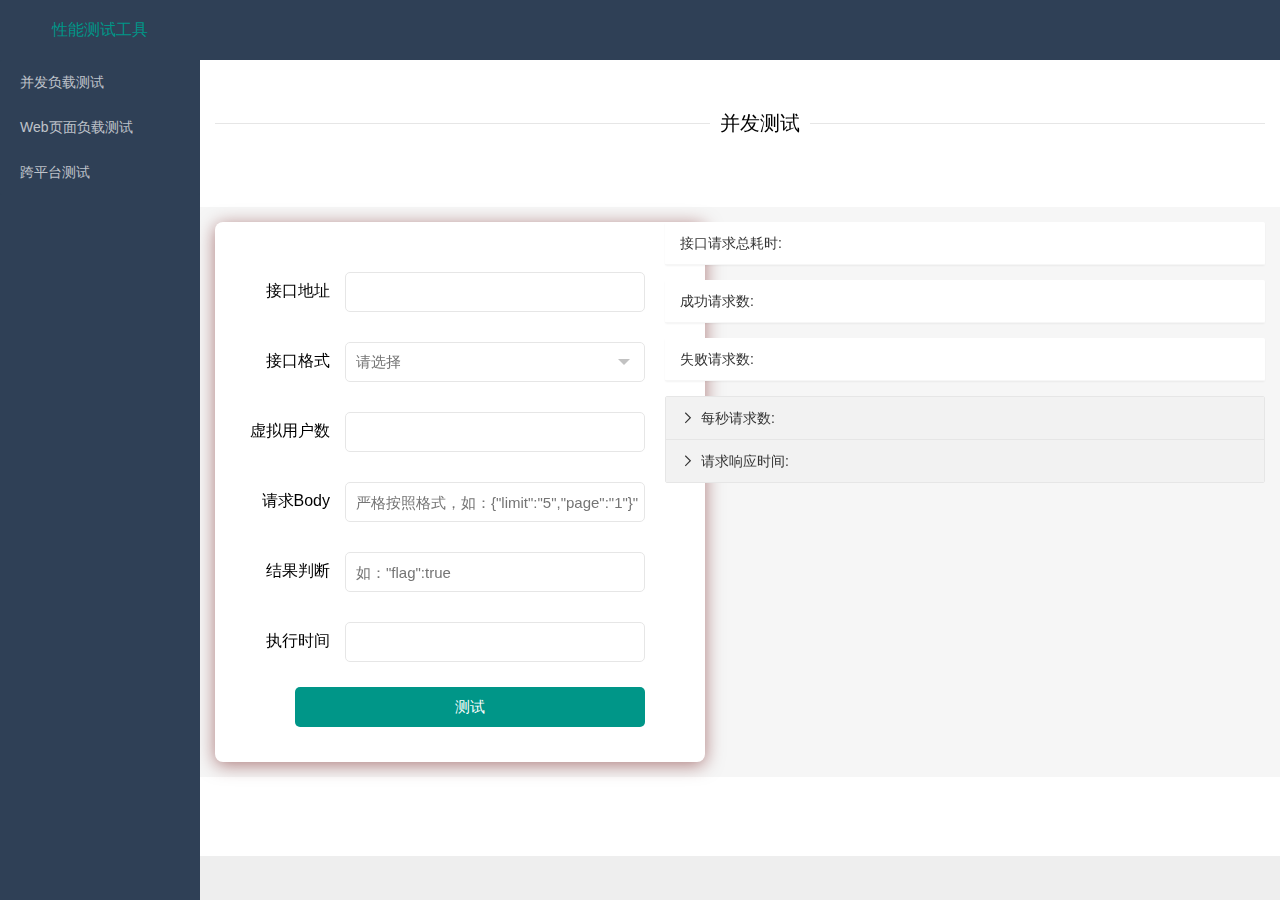
<file: index.html>
<!DOCTYPE html>
<html lang="en">
<head>
    <meta charset="UTF-8">
    <title>性能测试工具</title>
    <link rel="stylesheet" href="layui/css/layui.css" media="all">
    <link rel="stylesheet" href="css/login.css">
    <script src="js/axios.js"></script>
    <script src="js/vue.min.js"></script>
    <script src="layui/layui.all.js"></script>

</head>
<body class="layui-layout-body" >
<div class="layui-layout layui-layout-admin" id="adminIndex">
    <div class="layui-header layui-bg-cyan">
        <div class="layui-logo">性能测试工具</div>
        <!-- 头部区域（可配合layui已有的水平导航） -->

       <!-- <ul class="layui-nav layui-layout-right" v-cloak  lay-filter="filter1">
            <li class="layui-nav-item">
                <a href="javascript:;" >
                    <img src="http://t.cn/RCzsdCq" class="layui-nav-img" >
                    {{userName}}
                </a>
                <dl class="layui-nav-child">
                   &lt;!&ndash; <dd><a href="admin/concurrentTest.html" onclick="return false;">基本资料</a></dd>
                    <dd><a href="admin/UserAuthentication.html" onclick="return false;" >认证信息</a></dd>
                    <dd><a href="admin/registerUpdate.html" onclick="return false;" >修改密码</a></dd>&ndash;&gt;
                </dl>
            </li>
            <li class="layui-nav-item"><a href="javascript:;" @click="Logout">退出</a></li>
        </ul>-->
    </div>

    <div class="layui-side layui-bg-black" v-cloak>
        <div class="layui-side-scroll layui-bg-cyan">
            <!-- 左侧导航区域（可配合layui已有的垂直导航） -->
            <ul class="layui-nav layui-nav-tree layui-bg-cyan"  lay-filter="filter" >
                <li class="layui-nav-item" >
                    <a class="" href="admin/concurrentTest.html" onclick="return false;">并发负载测试</a>
                    <!--<dl class="layui-nav-child">
                        <dd><a href="admin/webLoadTest.html" onclick="return false;">用户列表</a></dd>

                    </dl>-->
                </li>
                <li class="layui-nav-item" >
                    <a href="admin/webLoadTest.html" onclick="return false;">Web页面负载测试</a>
                   <!-- <dl class="layui-nav-child">
                        <dd><a href="admin/crossPlatform.html" onclick="return false;">商品列表</a></dd>
                        <dd><a href="admin/concurrentTest.html" onclick="return false;">添加商品</a></dd>
                    </dl>-->
                </li>
                <li class="layui-nav-item" >
                    <a href="admin/crossPlatform.html" onclick="return false;">跨平台测试</a>
                </li>
            </ul>
        </div>
    </div>

    <div class="layui-body" >
        <!-- 内容主体区域 -->
        <iframe frameborder="0" id="iframeMain" src="admin/concurrentTest.html" style="width: 100%;height: 99%;"></iframe>
    </div>

    <div class="layui-footer">
        <!-- 底部固定区域 -->

    </div>
</div>

<script  type="module"src="views/index.js"></script>


</body>
</html>
</file>
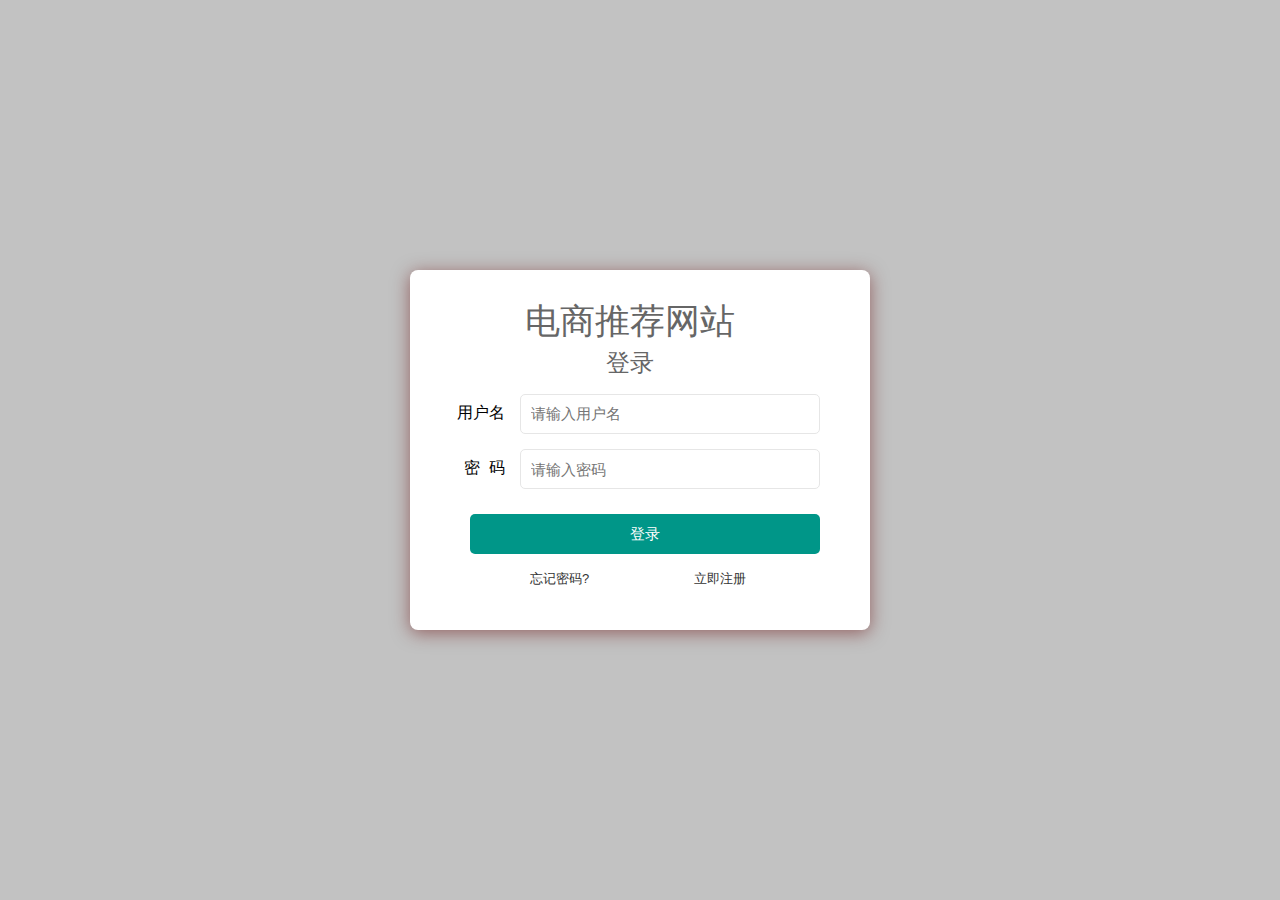
<file: login.html>
<!DOCTYPE html>
<html lang="zh-cmn-Hans">
<head>
    <meta charset="UTF-8">
    <title>Title</title>
    <link rel="stylesheet" href="layui/css/layui.css">
    <link rel="stylesheet" href="css/login.css">

    <script src="js/axios.js"></script>
    <script src="js/vue.min.js"></script>
    <script src="layui/layui.all.js"></script>



</head>
<body bgcolor="#c2c2c2" >
<div  id="login">
    <div class="container layui-anim layui-anim-scale" v-show="loginShow" v-cloak>
        <form class="layui-form" @submit.prevent="loginOnclick">

            <div class="layui-form-item">
                <h1 class="layui-text ">电商推荐网站</h1>
            </div>
            <div class="  layui-form-item">
                <h2 class="layui-text ">登录</h2>
            </div>
            <div class="layui-form-item">
                <label class="layui-form-label">用户名</label>
                <div class="layui-input-block layui-icon ">
                    <input type="text" name="" required  lay-verify="required" placeholder="请输入用户名" v-model="username"  autocomplete="off" class="layui-input">
                </div>
            </div>
            <div class="layui-form-item">
                <label class="layui-form-label">密&nbsp;&nbsp;码</label>
                <div class="layui-input-inline ">
                    <input type="password" name="passwd" required lay-verify="required|pass" placeholder="请输入密码" v-model="password"  autocomplete="off" class="layui-input">
                </div>

            </div>
            <div class="  layui-form-item">
                <h5 class="layui-text " v-text="loginMsg"></h5>
            </div>
            <div class="layui-form-item">
                <div class="layui-input-block">
                    <button class="layui-btn layui-anim layui-anim-scale"  lay-submit lay-filter="formDemo" >登录</button>
                </div>
            </div>
            <a  href="javascript:void(0)" class="font-set" @click="passwordOnclick">忘记密码?</a>  <a href="javascript:void(0)" class="font-set" @click="registerURLOnclick">立即注册</a>

        </form>
    </div>

    <div class="container1 layui-anim layui-anim-scale" v-show="registerShow" id="registerId" v-cloak>
        <form class="layui-form" @submit.prevent="registerOnclick">

            <div class="layui-form-item">
                <h1 class="layui-text ">电商推荐网站</h1>
            </div>
            <div class="  layui-form-item">
                <h2 class="layui-text ">注册</h2>
            </div>
            <div class="layui-form-item">
                <label class="layui-form-label">用户名</label>
                <div class="layui-input-block">
                    <input type="text" name="username1" required  lay-verify="required|username" placeholder="请输入用户名" v-model="registerUsername"  autocomplete="off" class="layui-input">
                </div>
            </div>
            <div class="layui-form-item">
                <label class="layui-form-label">密&nbsp;&nbsp;码</label>
                <div class="layui-input-inline">
                    <input type="password" name="registerPasswd" required lay-verify="required|pass" placeholder="请输入密码" v-model="registerPassword1"  autocomplete="off" class="layui-input">
                </div>
            </div>
            <div class="layui-form-item">
                <label class="layui-form-label">确认密码</label>
                <div class="layui-input-inline">
                    <input type="password" name="registerPasswd1" required lay-verify="required|confirmPass" placeholder="请再次输入密码" v-model="registerPassword2"  autocomplete="off" class="layui-input">
                </div>
            </div>
            <div class="layui-form-item">
                <label class="layui-form-label">邮&nbsp;&nbsp;箱</label>
                <div class="layui-input-block">
                    <input type="text"  name="username1" required  lay-verify="email" placeholder="请输入邮箱" v-model="registerEmail"  autocomplete="off" class="layui-input">
                </div>
            </div>

            <div class="  layui-form-item">
                <h5 class="layui-text " v-text="registerMsg"></h5>
            </div>
            <div class="layui-form-item">
                <div class="layui-input-block">
                    <button class="layui-btn layui-anim layui-anim-scale"  lay-submit lay-filter="formDemo" >注册</button>
                </div>
            </div>
            <a  href="javascript:void(0)" class="font-set1" @click="registerURLReturn">返回</a>

        </form>
    </div>

    <div class="container2 layui-anim layui-anim-scale" v-show="passwordShow" v-cloak>
        <form class="layui-form" @submit.prevent="pwdOnclick">

            <div class="layui-form-item">
                <h1 class="layui-text ">电商推荐网站</h1>
            </div>
            <div class="  layui-form-item">
                <h2 class="layui-text ">找回密码</h2>
            </div>
            <div class="layui-form-item">
                <label class="layui-form-label">用户名</label>
                <div class="layui-input-block">
                    <input type="text" name="username1" required  lay-verify="required" placeholder="请输入账号" v-model="pwdUserId"  autocomplete="off" class="layui-input">
                </div>
            </div>

            <div class="layui-form-item">
                <label class="layui-form-label">邮&nbsp;&nbsp;箱</label>
                <div class="layui-input-block">
                    <input type="text" name="username1" required  lay-verify="email" placeholder="请输入邮箱" v-model="pwdEmail"  autocomplete="off" class="layui-input"  lay-verify="email">
                </div>
            </div>

            <div class="layui-form-item">
                <label class="layui-form-label">密&nbsp;&nbsp;码</label>
                <div class="layui-input-inline">
                    <input type="password" name="pwdPasswd" required lay-verify="required|pass" placeholder="请输入新密码" v-model="pwdPassword1"  autocomplete="off" class="layui-input">
                </div>
            </div>
            <div class="layui-form-item">
                <label class="layui-form-label">确认密码</label>
                <div class="layui-input-inline">
                    <input type="password" name="pwdPasswd1" required lay-verify="required|confirmPass1" placeholder="请再次输入密码" v-model="pwdPassword2"  autocomplete="off" class="layui-input">
                </div>
            </div>
            <div class="  layui-form-item">
                <h5 class="layui-text " v-text="pwdMsg"></h5>
            </div>
            <div class="layui-form-item">
                <div class="layui-input-block">
                    <button class="layui-btn layui-anim layui-anim-scale" lay-submit lay-filter="formDemo" >确认</button>
                </div>
            </div>
            <a  href="javascript:void(0)" class="font-set1" @click="passwordReturn">返回</a>

        </form>
    </div>

</div>
<script type="module" src="views/login.js"></script>

</body>
</html>
</file>
<file: layui/css/layui.css>
/** layui-v2.5.6 MIT License By https://www.layui.com */
 .layui-inline,img{display:inline-block;vertical-align:middle}h1,h2,h3,h4,h5,h6{font-weight:400}.layui-edge,.layui-header,.layui-inline,.layui-main{position:relative}.layui-body,.layui-edge,.layui-elip{overflow:hidden}.layui-btn,.layui-edge,.layui-inline,img{vertical-align:middle}.layui-btn,.layui-disabled,.layui-icon,.layui-unselect{-moz-user-select:none;-webkit-user-select:none;-ms-user-select:none}.layui-elip,.layui-form-checkbox span,.layui-form-pane .layui-form-label{text-overflow:ellipsis;white-space:nowrap}.layui-breadcrumb,.layui-tree-btnGroup{visibility:hidden}blockquote,body,button,dd,div,dl,dt,form,h1,h2,h3,h4,h5,h6,input,li,ol,p,pre,td,textarea,th,ul{margin:0;padding:0;-webkit-tap-highlight-color:rgba(0,0,0,0)}a:active,a:hover{outline:0}img{border:none}li{list-style:none}table{border-collapse:collapse;border-spacing:0}h4,h5,h6{font-size:100%}button,input,optgroup,option,select,textarea{font-family:inherit;font-size:inherit;font-style:inherit;font-weight:inherit;outline:0}pre{white-space:pre-wrap;white-space:-moz-pre-wrap;white-space:-pre-wrap;white-space:-o-pre-wrap;word-wrap:break-word}body{line-height:24px;font:14px Helvetica Neue,Helvetica,PingFang SC,Tahoma,Arial,sans-serif}hr{height:1px;margin:10px 0;border:0;clear:both}a{color:#333;text-decoration:none}a:hover{color:#777}a cite{font-style:normal;*cursor:pointer}.layui-border-box,.layui-border-box *{box-sizing:border-box}.layui-box,.layui-box *{box-sizing:content-box}.layui-clear{clear:both;*zoom:1}.layui-clear:after{content:'\20';clear:both;*zoom:1;display:block;height:0}.layui-inline{*display:inline;*zoom:1}.layui-edge{display:inline-block;width:0;height:0;border-width:6px;border-style:dashed;border-color:transparent}.layui-edge-top{top:-4px;border-bottom-color:#999;border-bottom-style:solid}.layui-edge-right{border-left-color:#999;border-left-style:solid}.layui-edge-bottom{top:2px;border-top-color:#999;border-top-style:solid}.layui-edge-left{border-right-color:#999;border-right-style:solid}.layui-disabled,.layui-disabled:hover{color:#d2d2d2!important;cursor:not-allowed!important}.layui-circle{border-radius:100%}.layui-show{display:block!important}.layui-hide{display:none!important}@font-face{font-family:layui-icon;src:url(../font/iconfont.eot?v=256);src:url(../font/iconfont.eot?v=256#iefix) format('embedded-opentype'),url(../font/iconfont.woff2?v=256) format('woff2'),url(../font/iconfont.woff?v=256) format('woff'),url(../font/iconfont.ttf?v=256) format('truetype'),url(../font/iconfont.svg?v=256#layui-icon) format('svg')}.layui-icon{font-family:layui-icon!important;font-size:16px;font-style:normal;-webkit-font-smoothing:antialiased;-moz-osx-font-smoothing:grayscale}.layui-icon-reply-fill:before{content:"\e611"}.layui-icon-set-fill:before{content:"\e614"}.layui-icon-menu-fill:before{content:"\e60f"}.layui-icon-search:before{content:"\e615"}.layui-icon-share:before{content:"\e641"}.layui-icon-set-sm:before{content:"\e620"}.layui-icon-engine:before{content:"\e628"}.layui-icon-close:before{content:"\1006"}.layui-icon-close-fill:before{content:"\1007"}.layui-icon-chart-screen:before{content:"\e629"}.layui-icon-star:before{content:"\e600"}.layui-icon-circle-dot:before{content:"\e617"}.layui-icon-chat:before{content:"\e606"}.layui-icon-release:before{content:"\e609"}.layui-icon-list:before{content:"\e60a"}.layui-icon-chart:before{content:"\e62c"}.layui-icon-ok-circle:before{content:"\1005"}.layui-icon-layim-theme:before{content:"\e61b"}.layui-icon-table:before{content:"\e62d"}.layui-icon-right:before{content:"\e602"}.layui-icon-left:before{content:"\e603"}.layui-icon-cart-simple:before{content:"\e698"}.layui-icon-face-cry:before{content:"\e69c"}.layui-icon-face-smile:before{content:"\e6af"}.layui-icon-survey:before{content:"\e6b2"}.layui-icon-tree:before{content:"\e62e"}.layui-icon-ie:before{content:"\e7bb"}.layui-icon-upload-circle:before{content:"\e62f"}.layui-icon-add-circle:before{content:"\e61f"}.layui-icon-download-circle:before{content:"\e601"}.layui-icon-templeate-1:before{content:"\e630"}.layui-icon-util:before{content:"\e631"}.layui-icon-face-surprised:before{content:"\e664"}.layui-icon-edit:before{content:"\e642"}.layui-icon-speaker:before{content:"\e645"}.layui-icon-down:before{content:"\e61a"}.layui-icon-file:before{content:"\e621"}.layui-icon-layouts:before{content:"\e632"}.layui-icon-rate-half:before{content:"\e6c9"}.layui-icon-add-circle-fine:before{content:"\e608"}.layui-icon-prev-circle:before{content:"\e633"}.layui-icon-read:before{content:"\e705"}.layui-icon-404:before{content:"\e61c"}.layui-icon-carousel:before{content:"\e634"}.layui-icon-help:before{content:"\e607"}.layui-icon-code-circle:before{content:"\e635"}.layui-icon-windows:before{content:"\e67f"}.layui-icon-water:before{content:"\e636"}.layui-icon-username:before{content:"\e66f"}.layui-icon-find-fill:before{content:"\e670"}.layui-icon-about:before{content:"\e60b"}.layui-icon-location:before{content:"\e715"}.layui-icon-up:before{content:"\e619"}.layui-icon-pause:before{content:"\e651"}.layui-icon-date:before{content:"\e637"}.layui-icon-layim-uploadfile:before{content:"\e61d"}.layui-icon-delete:before{content:"\e640"}.layui-icon-play:before{content:"\e652"}.layui-icon-top:before{content:"\e604"}.layui-icon-firefox:before{content:"\e686"}.layui-icon-friends:before{content:"\e612"}.layui-icon-refresh-3:before{content:"\e9aa"}.layui-icon-ok:before{content:"\e605"}.layui-icon-layer:before{content:"\e638"}.layui-icon-face-smile-fine:before{content:"\e60c"}.layui-icon-dollar:before{content:"\e659"}.layui-icon-group:before{content:"\e613"}.layui-icon-layim-download:before{content:"\e61e"}.layui-icon-picture-fine:before{content:"\e60d"}.layui-icon-link:before{content:"\e64c"}.layui-icon-diamond:before{content:"\e735"}.layui-icon-log:before{content:"\e60e"}.layui-icon-key:before{content:"\e683"}.layui-icon-rate-solid:before{content:"\e67a"}.layui-icon-fonts-del:before{content:"\e64f"}.layui-icon-unlink:before{content:"\e64d"}.layui-icon-fonts-clear:before{content:"\e639"}.layui-icon-triangle-r:before{content:"\e623"}.layui-icon-circle:before{content:"\e63f"}.layui-icon-radio:before{content:"\e643"}.layui-icon-align-center:before{content:"\e647"}.layui-icon-align-right:before{content:"\e648"}.layui-icon-align-left:before{content:"\e649"}.layui-icon-loading-1:before{content:"\e63e"}.layui-icon-return:before{content:"\e65c"}.layui-icon-fonts-strong:before{content:"\e62b"}.layui-icon-upload:before{content:"\e67c"}.layui-icon-dialogue:before{content:"\e63a"}.layui-icon-video:before{content:"\e6ed"}.layui-icon-headset:before{content:"\e6fc"}.layui-icon-cellphone-fine:before{content:"\e63b"}.layui-icon-add-1:before{content:"\e654"}.layui-icon-face-smile-b:before{content:"\e650"}.layui-icon-fonts-html:before{content:"\e64b"}.layui-icon-screen-full:before{content:"\e622"}.layui-icon-form:before{content:"\e63c"}.layui-icon-cart:before{content:"\e657"}.layui-icon-camera-fill:before{content:"\e65d"}.layui-icon-tabs:before{content:"\e62a"}.layui-icon-heart-fill:before{content:"\e68f"}.layui-icon-fonts-code:before{content:"\e64e"}.layui-icon-ios:before{content:"\e680"}.layui-icon-at:before{content:"\e687"}.layui-icon-fire:before{content:"\e756"}.layui-icon-set:before{content:"\e716"}.layui-icon-fonts-u:before{content:"\e646"}.layui-icon-triangle-d:before{content:"\e625"}.layui-icon-tips:before{content:"\e702"}.layui-icon-picture:before{content:"\e64a"}.layui-icon-more-vertical:before{content:"\e671"}.layui-icon-bluetooth:before{content:"\e689"}.layui-icon-flag:before{content:"\e66c"}.layui-icon-loading:before{content:"\e63d"}.layui-icon-fonts-i:before{content:"\e644"}.layui-icon-refresh-1:before{content:"\e666"}.layui-icon-rmb:before{content:"\e65e"}.layui-icon-addition:before{content:"\e624"}.layui-icon-home:before{content:"\e68e"}.layui-icon-time:before{content:"\e68d"}.layui-icon-user:before{content:"\e770"}.layui-icon-notice:before{content:"\e667"}.layui-icon-chrome:before{content:"\e68a"}.layui-icon-edge:before{content:"\e68b"}.layui-icon-login-weibo:before{content:"\e675"}.layui-icon-voice:before{content:"\e688"}.layui-icon-upload-drag:before{content:"\e681"}.layui-icon-login-qq:before{content:"\e676"}.layui-icon-snowflake:before{content:"\e6b1"}.layui-icon-heart:before{content:"\e68c"}.layui-icon-logout:before{content:"\e682"}.layui-icon-file-b:before{content:"\e655"}.layui-icon-template:before{content:"\e663"}.layui-icon-transfer:before{content:"\e691"}.layui-icon-auz:before{content:"\e672"}.layui-icon-console:before{content:"\e665"}.layui-icon-app:before{content:"\e653"}.layui-icon-prev:before{content:"\e65a"}.layui-icon-website:before{content:"\e7ae"}.layui-icon-next:before{content:"\e65b"}.layui-icon-component:before{content:"\e857"}.layui-icon-android:before{content:"\e684"}.layui-icon-more:before{content:"\e65f"}.layui-icon-login-wechat:before{content:"\e677"}.layui-icon-shrink-right:before{content:"\e668"}.layui-icon-spread-left:before{content:"\e66b"}.layui-icon-camera:before{content:"\e660"}.layui-icon-note:before{content:"\e66e"}.layui-icon-refresh:before{content:"\e669"}.layui-icon-female:before{content:"\e661"}.layui-icon-male:before{content:"\e662"}.layui-icon-screen-restore:before{content:"\e758"}.layui-icon-password:before{content:"\e673"}.layui-icon-senior:before{content:"\e674"}.layui-icon-theme:before{content:"\e66a"}.layui-icon-tread:before{content:"\e6c5"}.layui-icon-praise:before{content:"\e6c6"}.layui-icon-star-fill:before{content:"\e658"}.layui-icon-rate:before{content:"\e67b"}.layui-icon-template-1:before{content:"\e656"}.layui-icon-vercode:before{content:"\e679"}.layui-icon-service:before{content:"\e626"}.layui-icon-cellphone:before{content:"\e678"}.layui-icon-print:before{content:"\e66d"}.layui-icon-cols:before{content:"\e610"}.layui-icon-wifi:before{content:"\e7e0"}.layui-icon-export:before{content:"\e67d"}.layui-icon-rss:before{content:"\e808"}.layui-icon-slider:before{content:"\e714"}.layui-icon-email:before{content:"\e618"}.layui-icon-subtraction:before{content:"\e67e"}.layui-icon-mike:before{content:"\e6dc"}.layui-icon-light:before{content:"\e748"}.layui-icon-gift:before{content:"\e627"}.layui-icon-mute:before{content:"\e685"}.layui-icon-reduce-circle:before{content:"\e616"}.layui-icon-music:before{content:"\e690"}.layui-main{width:1140px;margin:0 auto}.layui-header{z-index:1000;height:60px}.layui-header a:hover{transition:all .5s;-webkit-transition:all .5s}.layui-side{position:fixed;left:0;top:0;bottom:0;z-index:999;width:200px;overflow-x:hidden}.layui-side-scroll{position:relative;width:220px;height:100%;overflow-x:hidden}.layui-body{position:absolute;left:200px;right:0;top:0;bottom:0;z-index:998;width:auto;overflow-y:auto;box-sizing:border-box}.layui-layout-body{overflow:hidden}.layui-layout-admin .layui-header{background-color:#23262E}.layui-layout-admin .layui-side{top:60px;width:200px;overflow-x:hidden}.layui-layout-admin .layui-body{position:fixed;top:60px;bottom:44px}.layui-layout-admin .layui-main{width:auto;margin:0 15px}.layui-layout-admin .layui-footer{position:fixed;left:200px;right:0;bottom:0;height:44px;line-height:44px;padding:0 15px;background-color:#eee}.layui-layout-admin .layui-logo{position:absolute;left:0;top:0;width:200px;height:100%;line-height:60px;text-align:center;color:#009688;font-size:16px}.layui-layout-admin .layui-header .layui-nav{background:0 0}.layui-layout-left{position:absolute!important;left:200px;top:0}.layui-layout-right{position:absolute!important;right:0;top:0}.layui-container{position:relative;margin:0 auto;padding:0 15px;box-sizing:border-box}.layui-fluid{position:relative;margin:0 auto;padding:0 15px}.layui-row:after,.layui-row:before{content:'';display:block;clear:both}.layui-col-lg1,.layui-col-lg10,.layui-col-lg11,.layui-col-lg12,.layui-col-lg2,.layui-col-lg3,.layui-col-lg4,.layui-col-lg5,.layui-col-lg6,.layui-col-lg7,.layui-col-lg8,.layui-col-lg9,.layui-col-md1,.layui-col-md10,.layui-col-md11,.layui-col-md12,.layui-col-md2,.layui-col-md3,.layui-col-md4,.layui-col-md5,.layui-col-md6,.layui-col-md7,.layui-col-md8,.layui-col-md9,.layui-col-sm1,.layui-col-sm10,.layui-col-sm11,.layui-col-sm12,.layui-col-sm2,.layui-col-sm3,.layui-col-sm4,.layui-col-sm5,.layui-col-sm6,.layui-col-sm7,.layui-col-sm8,.layui-col-sm9,.layui-col-xs1,.layui-col-xs10,.layui-col-xs11,.layui-col-xs12,.layui-col-xs2,.layui-col-xs3,.layui-col-xs4,.layui-col-xs5,.layui-col-xs6,.layui-col-xs7,.layui-col-xs8,.layui-col-xs9{position:relative;display:block;box-sizing:border-box}.layui-col-xs1,.layui-col-xs10,.layui-col-xs11,.layui-col-xs12,.layui-col-xs2,.layui-col-xs3,.layui-col-xs4,.layui-col-xs5,.layui-col-xs6,.layui-col-xs7,.layui-col-xs8,.layui-col-xs9{float:left}.layui-col-xs1{width:8.33333333%}.layui-col-xs2{width:16.66666667%}.layui-col-xs3{width:25%}.layui-col-xs4{width:33.33333333%}.layui-col-xs5{width:41.66666667%}.layui-col-xs6{width:50%}.layui-col-xs7{width:58.33333333%}.layui-col-xs8{width:66.66666667%}.layui-col-xs9{width:75%}.layui-col-xs10{width:83.33333333%}.layui-col-xs11{width:91.66666667%}.layui-col-xs12{width:100%}.layui-col-xs-offset1{margin-left:8.33333333%}.layui-col-xs-offset2{margin-left:16.66666667%}.layui-col-xs-offset3{margin-left:25%}.layui-col-xs-offset4{margin-left:33.33333333%}.layui-col-xs-offset5{margin-left:41.66666667%}.layui-col-xs-offset6{margin-left:50%}.layui-col-xs-offset7{margin-left:58.33333333%}.layui-col-xs-offset8{margin-left:66.66666667%}.layui-col-xs-offset9{margin-left:75%}.layui-col-xs-offset10{margin-left:83.33333333%}.layui-col-xs-offset11{margin-left:91.66666667%}.layui-col-xs-offset12{margin-left:100%}@media screen and (max-width:768px){.layui-hide-xs{display:none!important}.layui-show-xs-block{display:block!important}.layui-show-xs-inline{display:inline!important}.layui-show-xs-inline-block{display:inline-block!important}}@media screen and (min-width:768px){.layui-container{width:750px}.layui-hide-sm{display:none!important}.layui-show-sm-block{display:block!important}.layui-show-sm-inline{display:inline!important}.layui-show-sm-inline-block{display:inline-block!important}.layui-col-sm1,.layui-col-sm10,.layui-col-sm11,.layui-col-sm12,.layui-col-sm2,.layui-col-sm3,.layui-col-sm4,.layui-col-sm5,.layui-col-sm6,.layui-col-sm7,.layui-col-sm8,.layui-col-sm9{float:left}.layui-col-sm1{width:8.33333333%}.layui-col-sm2{width:16.66666667%}.layui-col-sm3{width:25%}.layui-col-sm4{width:33.33333333%}.layui-col-sm5{width:41.66666667%}.layui-col-sm6{width:50%}.layui-col-sm7{width:58.33333333%}.layui-col-sm8{width:66.66666667%}.layui-col-sm9{width:75%}.layui-col-sm10{width:83.33333333%}.layui-col-sm11{width:91.66666667%}.layui-col-sm12{width:100%}.layui-col-sm-offset1{margin-left:8.33333333%}.layui-col-sm-offset2{margin-left:16.66666667%}.layui-col-sm-offset3{margin-left:25%}.layui-col-sm-offset4{margin-left:33.33333333%}.layui-col-sm-offset5{margin-left:41.66666667%}.layui-col-sm-offset6{margin-left:50%}.layui-col-sm-offset7{margin-left:58.33333333%}.layui-col-sm-offset8{margin-left:66.66666667%}.layui-col-sm-offset9{margin-left:75%}.layui-col-sm-offset10{margin-left:83.33333333%}.layui-col-sm-offset11{margin-left:91.66666667%}.layui-col-sm-offset12{margin-left:100%}}@media screen and (min-width:992px){.layui-container{width:970px}.layui-hide-md{display:none!important}.layui-show-md-block{display:block!important}.layui-show-md-inline{display:inline!important}.layui-show-md-inline-block{display:inline-block!important}.layui-col-md1,.layui-col-md10,.layui-col-md11,.layui-col-md12,.layui-col-md2,.layui-col-md3,.layui-col-md4,.layui-col-md5,.layui-col-md6,.layui-col-md7,.layui-col-md8,.layui-col-md9{float:left}.layui-col-md1{width:8.33333333%}.layui-col-md2{width:16.66666667%}.layui-col-md3{width:25%}.layui-col-md4{width:33.33333333%}.layui-col-md5{width:41.66666667%}.layui-col-md6{width:50%}.layui-col-md7{width:58.33333333%}.layui-col-md8{width:66.66666667%}.layui-col-md9{width:75%}.layui-col-md10{width:83.33333333%}.layui-col-md11{width:91.66666667%}.layui-col-md12{width:100%}.layui-col-md-offset1{margin-left:8.33333333%}.layui-col-md-offset2{margin-left:16.66666667%}.layui-col-md-offset3{margin-left:25%}.layui-col-md-offset4{margin-left:33.33333333%}.layui-col-md-offset5{margin-left:41.66666667%}.layui-col-md-offset6{margin-left:50%}.layui-col-md-offset7{margin-left:58.33333333%}.layui-col-md-offset8{margin-left:66.66666667%}.layui-col-md-offset9{margin-left:75%}.layui-col-md-offset10{margin-left:83.33333333%}.layui-col-md-offset11{margin-left:91.66666667%}.layui-col-md-offset12{margin-left:100%}}@media screen and (min-width:1200px){.layui-container{width:1170px}.layui-hide-lg{display:none!important}.layui-show-lg-block{display:block!important}.layui-show-lg-inline{display:inline!important}.layui-show-lg-inline-block{display:inline-block!important}.layui-col-lg1,.layui-col-lg10,.layui-col-lg11,.layui-col-lg12,.layui-col-lg2,.layui-col-lg3,.layui-col-lg4,.layui-col-lg5,.layui-col-lg6,.layui-col-lg7,.layui-col-lg8,.layui-col-lg9{float:left}.layui-col-lg1{width:8.33333333%}.layui-col-lg2{width:16.66666667%}.layui-col-lg3{width:25%}.layui-col-lg4{width:33.33333333%}.layui-col-lg5{width:41.66666667%}.layui-col-lg6{width:50%}.layui-col-lg7{width:58.33333333%}.layui-col-lg8{width:66.66666667%}.layui-col-lg9{width:75%}.layui-col-lg10{width:83.33333333%}.layui-col-lg11{width:91.66666667%}.layui-col-lg12{width:100%}.layui-col-lg-offset1{margin-left:8.33333333%}.layui-col-lg-offset2{margin-left:16.66666667%}.layui-col-lg-offset3{margin-left:25%}.layui-col-lg-offset4{margin-left:33.33333333%}.layui-col-lg-offset5{margin-left:41.66666667%}.layui-col-lg-offset6{margin-left:50%}.layui-col-lg-offset7{margin-left:58.33333333%}.layui-col-lg-offset8{margin-left:66.66666667%}.layui-col-lg-offset9{margin-left:75%}.layui-col-lg-offset10{margin-left:83.33333333%}.layui-col-lg-offset11{margin-left:91.66666667%}.layui-col-lg-offset12{margin-left:100%}}.layui-col-space1{margin:-.5px}.layui-col-space1>*{padding:.5px}.layui-col-space2{margin:-1px}.layui-col-space2>*{padding:1px}.layui-col-space4{margin:-2px}.layui-col-space4>*{padding:2px}.layui-col-space5{margin:-2.5px}.layui-col-space5>*{padding:2.5px}.layui-col-space6{margin:-3px}.layui-col-space6>*{padding:3px}.layui-col-space8{margin:-4px}.layui-col-space8>*{padding:4px}.layui-col-space10{margin:-5px}.layui-col-space10>*{padding:5px}.layui-col-space12{margin:-6px}.layui-col-space12>*{padding:6px}.layui-col-space14{margin:-7px}.layui-col-space14>*{padding:7px}.layui-col-space15{margin:-7.5px}.layui-col-space15>*{padding:7.5px}.layui-col-space16{margin:-8px}.layui-col-space16>*{padding:8px}.layui-col-space18{margin:-9px}.layui-col-space18>*{padding:9px}.layui-col-space20{margin:-10px}.layui-col-space20>*{padding:10px}.layui-col-space22{margin:-11px}.layui-col-space22>*{padding:11px}.layui-col-space24{margin:-12px}.layui-col-space24>*{padding:12px}.layui-col-space25{margin:-12.5px}.layui-col-space25>*{padding:12.5px}.layui-col-space26{margin:-13px}.layui-col-space26>*{padding:13px}.layui-col-space28{margin:-14px}.layui-col-space28>*{padding:14px}.layui-col-space30{margin:-15px}.layui-col-space30>*{padding:15px}.layui-btn,.layui-input,.layui-select,.layui-textarea,.layui-upload-button{outline:0;-webkit-appearance:none;transition:all .3s;-webkit-transition:all .3s;box-sizing:border-box}.layui-elem-quote{margin-bottom:10px;padding:15px;line-height:22px;border-left:5px solid #009688;border-radius:0 2px 2px 0;background-color:#f2f2f2}.layui-quote-nm{border-style:solid;border-width:1px 1px 1px 5px;background:0 0}.layui-elem-field{margin-bottom:10px;padding:0;border-width:1px;border-style:solid}.layui-elem-field legend{margin-left:20px;padding:0 10px;font-size:20px;font-weight:300}.layui-field-title{margin:10px 0 20px;border-width:1px 0 0}.layui-field-box{padding:10px 15px}.layui-field-title .layui-field-box{padding:10px 0}.layui-progress{position:relative;height:6px;border-radius:20px;background-color:#e2e2e2}.layui-progress-bar{position:absolute;left:0;top:0;width:0;max-width:100%;height:6px;border-radius:20px;text-align:right;background-color:#5FB878;transition:all .3s;-webkit-transition:all .3s}.layui-progress-big,.layui-progress-big .layui-progress-bar{height:18px;line-height:18px}.layui-progress-text{position:relative;top:-20px;line-height:18px;font-size:12px;color:#666}.layui-progress-big .layui-progress-text{position:static;padding:0 10px;color:#fff}.layui-collapse{border-width:1px;border-style:solid;border-radius:2px}.layui-colla-content,.layui-colla-item{border-top-width:1px;border-top-style:solid}.layui-colla-item:first-child{border-top:none}.layui-colla-title{position:relative;height:42px;line-height:42px;padding:0 15px 0 35px;color:#333;background-color:#f2f2f2;cursor:pointer;font-size:14px;overflow:hidden}.layui-colla-content{display:none;padding:10px 15px;line-height:22px;color:#666}.layui-colla-icon{position:absolute;left:15px;top:0;font-size:14px}.layui-card{margin-bottom:15px;border-radius:2px;background-color:#fff;box-shadow:0 1px 2px 0 rgba(0,0,0,.05)}.layui-card:last-child{margin-bottom:0}.layui-card-header{position:relative;height:42px;line-height:42px;padding:0 15px;border-bottom:1px solid #f6f6f6;color:#333;border-radius:2px 2px 0 0;font-size:14px}.layui-bg-black,.layui-bg-blue,.layui-bg-cyan,.layui-bg-green,.layui-bg-orange,.layui-bg-red{color:#fff!important}.layui-card-body{position:relative;padding:10px 15px;line-height:24px}.layui-card-body[pad15]{padding:15px}.layui-card-body[pad20]{padding:20px}.layui-card-body .layui-table{margin:5px 0}.layui-card .layui-tab{margin:0}.layui-panel-window{position:relative;padding:15px;border-radius:0;border-top:5px solid #E6E6E6;background-color:#fff}.layui-auxiliar-moving{position:fixed;left:0;right:0;top:0;bottom:0;width:100%;height:100%;background:0 0;z-index:9999999999}.layui-form-label,.layui-form-mid,.layui-form-select,.layui-input-block,.layui-input-inline,.layui-textarea{position:relative}.layui-bg-red{background-color:#FF5722!important}.layui-bg-orange{background-color:#FFB800!important}.layui-bg-green{background-color:#009688!important}.layui-bg-cyan{background-color:#2F4056!important}.layui-bg-blue{background-color:#1E9FFF!important}.layui-bg-black{background-color:#393D49!important}.layui-bg-gray{background-color:#eee!important;color:#666!important}.layui-badge-rim,.layui-colla-content,.layui-colla-item,.layui-collapse,.layui-elem-field,.layui-form-pane .layui-form-item[pane],.layui-form-pane .layui-form-label,.layui-input,.layui-layedit,.layui-layedit-tool,.layui-quote-nm,.layui-select,.layui-tab-bar,.layui-tab-card,.layui-tab-title,.layui-tab-title .layui-this:after,.layui-textarea{border-color:#e6e6e6}.layui-timeline-item:before,hr{background-color:#e6e6e6}.layui-text{line-height:22px;font-size:14px;color:#666}.layui-text h1,.layui-text h2,.layui-text h3{font-weight:500;color:#333}.layui-text h1{font-size:30px}.layui-text h2{font-size:24px}.layui-text h3{font-size:18px}.layui-text a:not(.layui-btn){color:#01AAED}.layui-text a:not(.layui-btn):hover{text-decoration:underline}.layui-text ul{padding:5px 0 5px 15px}.layui-text ul li{margin-top:5px;list-style-type:disc}.layui-text em,.layui-word-aux{color:#999!important;padding:0 5px!important}.layui-btn{display:inline-block;height:38px;line-height:38px;padding:0 18px;background-color:#009688;color:#fff;white-space:nowrap;text-align:center;font-size:14px;border:none;border-radius:2px;cursor:pointer}.layui-btn:hover{opacity:.8;filter:alpha(opacity=80);color:#fff}.layui-btn:active{opacity:1;filter:alpha(opacity=100)}.layui-btn+.layui-btn{margin-left:10px}.layui-btn-container{font-size:0}.layui-btn-container .layui-btn{margin-right:10px;margin-bottom:10px}.layui-btn-container .layui-btn+.layui-btn{margin-left:0}.layui-table .layui-btn-container .layui-btn{margin-bottom:9px}.layui-btn-radius{border-radius:100px}.layui-btn .layui-icon{margin-right:3px;font-size:18px;vertical-align:bottom;vertical-align:middle\9}.layui-btn-primary{border:1px solid #C9C9C9;background-color:#fff;color:#555}.layui-btn-primary:hover{border-color:#009688;color:#333}.layui-btn-normal{background-color:#1E9FFF}.layui-btn-warm{background-color:#FFB800}.layui-btn-danger{background-color:#FF5722}.layui-btn-checked{background-color:#5FB878}.layui-btn-disabled,.layui-btn-disabled:active,.layui-btn-disabled:hover{border:1px solid #e6e6e6;background-color:#FBFBFB;color:#C9C9C9;cursor:not-allowed;opacity:1}.layui-btn-lg{height:44px;line-height:44px;padding:0 25px;font-size:16px}.layui-btn-sm{height:30px;line-height:30px;padding:0 10px;font-size:12px}.layui-btn-sm i{font-size:16px!important}.layui-btn-xs{height:22px;line-height:22px;padding:0 5px;font-size:12px}.layui-btn-xs i{font-size:14px!important}.layui-btn-group{display:inline-block;vertical-align:middle;font-size:0}.layui-btn-group .layui-btn{margin-left:0!important;margin-right:0!important;border-left:1px solid rgba(255,255,255,.5);border-radius:0}.layui-btn-group .layui-btn-primary{border-left:none}.layui-btn-group .layui-btn-primary:hover{border-color:#C9C9C9;color:#009688}.layui-btn-group .layui-btn:first-child{border-left:none;border-radius:2px 0 0 2px}.layui-btn-group .layui-btn-primary:first-child{border-left:1px solid #c9c9c9}.layui-btn-group .layui-btn:last-child{border-radius:0 2px 2px 0}.layui-btn-group .layui-btn+.layui-btn{margin-left:0}.layui-btn-group+.layui-btn-group{margin-left:10px}.layui-btn-fluid{width:100%}.layui-input,.layui-select,.layui-textarea{height:38px;line-height:1.3;line-height:38px\9;border-width:1px;border-style:solid;background-color:#fff;border-radius:2px}.layui-input::-webkit-input-placeholder,.layui-select::-webkit-input-placeholder,.layui-textarea::-webkit-input-placeholder{line-height:1.3}.layui-input,.layui-textarea{display:block;width:100%;padding-left:10px}.layui-input:hover,.layui-textarea:hover{border-color:#D2D2D2!important}.layui-input:focus,.layui-textarea:focus{border-color:#C9C9C9!important}.layui-textarea{min-height:100px;height:auto;line-height:20px;padding:6px 10px;resize:vertical}.layui-select{padding:0 10px}.layui-form input[type=checkbox],.layui-form input[type=radio],.layui-form select{display:none}.layui-form [lay-ignore]{display:initial}.layui-form-item{margin-bottom:15px;clear:both;*zoom:1}.layui-form-item:after{content:'\20';clear:both;*zoom:1;display:block;height:0}.layui-form-label{float:left;display:block;padding:9px 15px;width:80px;font-weight:400;line-height:20px;text-align:right}.layui-form-label-col{display:block;float:none;padding:9px 0;line-height:20px;text-align:left}.layui-form-item .layui-inline{margin-bottom:5px;margin-right:10px}.layui-input-block{margin-left:110px;min-height:36px}.layui-input-inline{display:inline-block;vertical-align:middle}.layui-form-item .layui-input-inline{float:left;width:190px;margin-right:10px}.layui-form-text .layui-input-inline{width:auto}.layui-form-mid{float:left;display:block;padding:9px 0!important;line-height:20px;margin-right:10px}.layui-form-danger+.layui-form-select .layui-input,.layui-form-danger:focus{border-color:#FF5722!important}.layui-form-select .layui-input{padding-right:30px;cursor:pointer}.layui-form-select .layui-edge{position:absolute;right:10px;top:50%;margin-top:-3px;cursor:pointer;border-width:6px;border-top-color:#c2c2c2;border-top-style:solid;transition:all .3s;-webkit-transition:all .3s}.layui-form-select dl{display:none;position:absolute;left:0;top:42px;padding:5px 0;z-index:899;min-width:100%;border:1px solid #d2d2d2;max-height:300px;overflow-y:auto;background-color:#fff;border-radius:2px;box-shadow:0 2px 4px rgba(0,0,0,.12);box-sizing:border-box}.layui-form-select dl dd,.layui-form-select dl dt{padding:0 10px;line-height:36px;white-space:nowrap;overflow:hidden;text-overflow:ellipsis}.layui-form-select dl dt{font-size:12px;color:#999}.layui-form-select dl dd{cursor:pointer}.layui-form-select dl dd:hover{background-color:#f2f2f2;-webkit-transition:.5s all;transition:.5s all}.layui-form-select .layui-select-group dd{padding-left:20px}.layui-form-select dl dd.layui-select-tips{padding-left:10px!important;color:#999}.layui-form-select dl dd.layui-this{background-color:#5FB878;color:#fff}.layui-form-checkbox,.layui-form-select dl dd.layui-disabled{background-color:#fff}.layui-form-selected dl{display:block}.layui-form-checkbox,.layui-form-checkbox *,.layui-form-switch{display:inline-block;vertical-align:middle}.layui-form-selected .layui-edge{margin-top:-9px;-webkit-transform:rotate(180deg);transform:rotate(180deg);margin-top:-3px\9}:root .layui-form-selected .layui-edge{margin-top:-9px\0/IE9}.layui-form-selectup dl{top:auto;bottom:42px}.layui-select-none{margin:5px 0;text-align:center;color:#999}.layui-select-disabled .layui-disabled{border-color:#eee!important}.layui-select-disabled .layui-edge{border-top-color:#d2d2d2}.layui-form-checkbox{position:relative;height:30px;line-height:30px;margin-right:10px;padding-right:30px;cursor:pointer;font-size:0;-webkit-transition:.1s linear;transition:.1s linear;box-sizing:border-box}.layui-form-checkbox span{padding:0 10px;height:100%;font-size:14px;border-radius:2px 0 0 2px;background-color:#d2d2d2;color:#fff;overflow:hidden}.layui-form-checkbox:hover span{background-color:#c2c2c2}.layui-form-checkbox i{position:absolute;right:0;top:0;width:30px;height:28px;border:1px solid #d2d2d2;border-left:none;border-radius:0 2px 2px 0;color:#fff;font-size:20px;text-align:center}.layui-form-checkbox:hover i{border-color:#c2c2c2;color:#c2c2c2}.layui-form-checked,.layui-form-checked:hover{border-color:#5FB878}.layui-form-checked span,.layui-form-checked:hover span{background-color:#5FB878}.layui-form-checked i,.layui-form-checked:hover i{color:#5FB878}.layui-form-item .layui-form-checkbox{margin-top:4px}.layui-form-checkbox[lay-skin=primary]{height:auto!important;line-height:normal!important;min-width:18px;min-height:18px;border:none!important;margin-right:0;padding-left:28px;padding-right:0;background:0 0}.layui-form-checkbox[lay-skin=primary] span{padding-left:0;padding-right:15px;line-height:18px;background:0 0;color:#666}.layui-form-checkbox[lay-skin=primary] i{right:auto;left:0;width:16px;height:16px;line-height:16px;border:1px solid #d2d2d2;font-size:12px;border-radius:2px;background-color:#fff;-webkit-transition:.1s linear;transition:.1s linear}.layui-form-checkbox[lay-skin=primary]:hover i{border-color:#5FB878;color:#fff}.layui-form-checked[lay-skin=primary] i{border-color:#5FB878!important;background-color:#5FB878;color:#fff}.layui-checkbox-disbaled[lay-skin=primary] span{background:0 0!important;color:#c2c2c2}.layui-checkbox-disbaled[lay-skin=primary]:hover i{border-color:#d2d2d2}.layui-form-item .layui-form-checkbox[lay-skin=primary]{margin-top:10px}.layui-form-switch{position:relative;height:22px;line-height:22px;min-width:35px;padding:0 5px;margin-top:8px;border:1px solid #d2d2d2;border-radius:20px;cursor:pointer;background-color:#fff;-webkit-transition:.1s linear;transition:.1s linear}.layui-form-switch i{position:absolute;left:5px;top:3px;width:16px;height:16px;border-radius:20px;background-color:#d2d2d2;-webkit-transition:.1s linear;transition:.1s linear}.layui-form-switch em{position:relative;top:0;width:25px;margin-left:21px;padding:0!important;text-align:center!important;color:#999!important;font-style:normal!important;font-size:12px}.layui-form-onswitch{border-color:#5FB878;background-color:#5FB878}.layui-checkbox-disbaled,.layui-checkbox-disbaled i{border-color:#e2e2e2!important}.layui-form-onswitch i{left:100%;margin-left:-21px;background-color:#fff}.layui-form-onswitch em{margin-left:5px;margin-right:21px;color:#fff!important}.layui-checkbox-disbaled span{background-color:#e2e2e2!important}.layui-checkbox-disbaled:hover i{color:#fff!important}[lay-radio]{display:none}.layui-form-radio,.layui-form-radio *{display:inline-block;vertical-align:middle}.layui-form-radio{line-height:28px;margin:6px 10px 0 0;padding-right:10px;cursor:pointer;font-size:0}.layui-form-radio *{font-size:14px}.layui-form-radio>i{margin-right:8px;font-size:22px;color:#c2c2c2}.layui-form-radio>i:hover,.layui-form-radioed>i{color:#5FB878}.layui-radio-disbaled>i{color:#e2e2e2!important}.layui-form-pane .layui-form-label{width:110px;padding:8px 15px;height:38px;line-height:20px;border-width:1px;border-style:solid;border-radius:2px 0 0 2px;text-align:center;background-color:#FBFBFB;overflow:hidden;box-sizing:border-box}.layui-form-pane .layui-input-inline{margin-left:-1px}.layui-form-pane .layui-input-block{margin-left:110px;left:-1px}.layui-form-pane .layui-input{border-radius:0 2px 2px 0}.layui-form-pane .layui-form-text .layui-form-label{float:none;width:100%;border-radius:2px;box-sizing:border-box;text-align:left}.layui-form-pane .layui-form-text .layui-input-inline{display:block;margin:0;top:-1px;clear:both}.layui-form-pane .layui-form-text .layui-input-block{margin:0;left:0;top:-1px}.layui-form-pane .layui-form-text .layui-textarea{min-height:100px;border-radius:0 0 2px 2px}.layui-form-pane .layui-form-checkbox{margin:4px 0 4px 10px}.layui-form-pane .layui-form-radio,.layui-form-pane .layui-form-switch{margin-top:6px;margin-left:10px}.layui-form-pane .layui-form-item[pane]{position:relative;border-width:1px;border-style:solid}.layui-form-pane .layui-form-item[pane] .layui-form-label{position:absolute;left:0;top:0;height:100%;border-width:0 1px 0 0}.layui-form-pane .layui-form-item[pane] .layui-input-inline{margin-left:110px}@media screen and (max-width:450px){.layui-form-item .layui-form-label{text-overflow:ellipsis;overflow:hidden;white-space:nowrap}.layui-form-item .layui-inline{display:block;margin-right:0;margin-bottom:20px;clear:both}.layui-form-item .layui-inline:after{content:'\20';clear:both;display:block;height:0}.layui-form-item .layui-input-inline{display:block;float:none;left:-3px;width:auto;margin:0 0 10px 112px}.layui-form-item .layui-input-inline+.layui-form-mid{margin-left:110px;top:-5px;padding:0}.layui-form-item .layui-form-checkbox{margin-right:5px;margin-bottom:5px}}.layui-layedit{border-width:1px;border-style:solid;border-radius:2px}.layui-layedit-tool{padding:3px 5px;border-bottom-width:1px;border-bottom-style:solid;font-size:0}.layedit-tool-fixed{position:fixed;top:0;border-top:1px solid #e2e2e2}.layui-layedit-tool .layedit-tool-mid,.layui-layedit-tool .layui-icon{display:inline-block;vertical-align:middle;text-align:center;font-size:14px}.layui-layedit-tool .layui-icon{position:relative;width:32px;height:30px;line-height:30px;margin:3px 5px;color:#777;cursor:pointer;border-radius:2px}.layui-layedit-tool .layui-icon:hover{color:#393D49}.layui-layedit-tool .layui-icon:active{color:#000}.layui-layedit-tool .layedit-tool-active{background-color:#e2e2e2;color:#000}.layui-layedit-tool .layui-disabled,.layui-layedit-tool .layui-disabled:hover{color:#d2d2d2;cursor:not-allowed}.layui-layedit-tool .layedit-tool-mid{width:1px;height:18px;margin:0 10px;background-color:#d2d2d2}.layedit-tool-html{width:50px!important;font-size:30px!important}.layedit-tool-b,.layedit-tool-code,.layedit-tool-help{font-size:16px!important}.layedit-tool-d,.layedit-tool-face,.layedit-tool-image,.layedit-tool-unlink{font-size:18px!important}.layedit-tool-image input{position:absolute;font-size:0;left:0;top:0;width:100%;height:100%;opacity:.01;filter:Alpha(opacity=1);cursor:pointer}.layui-layedit-iframe iframe{display:block;width:100%}#LAY_layedit_code{overflow:hidden}.layui-laypage{display:inline-block;*display:inline;*zoom:1;vertical-align:middle;margin:10px 0;font-size:0}.layui-laypage>a:first-child,.layui-laypage>a:first-child em{border-radius:2px 0 0 2px}.layui-laypage>a:last-child,.layui-laypage>a:last-child em{border-radius:0 2px 2px 0}.layui-laypage>:first-child{margin-left:0!important}.layui-laypage>:last-child{margin-right:0!important}.layui-laypage a,.layui-laypage button,.layui-laypage input,.layui-laypage select,.layui-laypage span{border:1px solid #e2e2e2}.layui-laypage a,.layui-laypage span{display:inline-block;*display:inline;*zoom:1;vertical-align:middle;padding:0 15px;height:28px;line-height:28px;margin:0 -1px 5px 0;background-color:#fff;color:#333;font-size:12px}.layui-flow-more a *,.layui-laypage input,.layui-table-view select[lay-ignore]{display:inline-block}.layui-laypage a:hover{color:#009688}.layui-laypage em{font-style:normal}.layui-laypage .layui-laypage-spr{color:#999;font-weight:700}.layui-laypage a{text-decoration:none}.layui-laypage .layui-laypage-curr{position:relative}.layui-laypage .layui-laypage-curr em{position:relative;color:#fff}.layui-laypage .layui-laypage-curr .layui-laypage-em{position:absolute;left:-1px;top:-1px;padding:1px;width:100%;height:100%;background-color:#009688}.layui-laypage-em{border-radius:2px}.layui-laypage-next em,.layui-laypage-prev em{font-family:Sim sun;font-size:16px}.layui-laypage .layui-laypage-count,.layui-laypage .layui-laypage-limits,.layui-laypage .layui-laypage-refresh,.layui-laypage .layui-laypage-skip{margin-left:10px;margin-right:10px;padding:0;border:none}.layui-laypage .layui-laypage-limits,.layui-laypage .layui-laypage-refresh{vertical-align:top}.layui-laypage .layui-laypage-refresh i{font-size:18px;cursor:pointer}.layui-laypage select{height:22px;padding:3px;border-radius:2px;cursor:pointer}.layui-laypage .layui-laypage-skip{height:30px;line-height:30px;color:#999}.layui-laypage button,.layui-laypage input{height:30px;line-height:30px;border-radius:2px;vertical-align:top;background-color:#fff;box-sizing:border-box}.layui-laypage input{width:40px;margin:0 10px;padding:0 3px;text-align:center}.layui-laypage input:focus,.layui-laypage select:focus{border-color:#009688!important}.layui-laypage button{margin-left:10px;padding:0 10px;cursor:pointer}.layui-table,.layui-table-view{margin:10px 0}.layui-flow-more{margin:10px 0;text-align:center;color:#999;font-size:14px}.layui-flow-more a{height:32px;line-height:32px}.layui-flow-more a *{vertical-align:top}.layui-flow-more a cite{padding:0 20px;border-radius:3px;background-color:#eee;color:#333;font-style:normal}.layui-flow-more a cite:hover{opacity:.8}.layui-flow-more a i{font-size:30px;color:#737383}.layui-table{width:100%;background-color:#fff;color:#666}.layui-table tr{transition:all .3s;-webkit-transition:all .3s}.layui-table th{text-align:left;font-weight:400}.layui-table tbody tr:hover,.layui-table thead tr,.layui-table-click,.layui-table-header,.layui-table-hover,.layui-table-mend,.layui-table-patch,.layui-table-tool,.layui-table-total,.layui-table-total tr,.layui-table[lay-even] tr:nth-child(even){background-color:#f2f2f2}.layui-table td,.layui-table th,.layui-table-col-set,.layui-table-fixed-r,.layui-table-grid-down,.layui-table-header,.layui-table-page,.layui-table-tips-main,.layui-table-tool,.layui-table-total,.layui-table-view,.layui-table[lay-skin=line],.layui-table[lay-skin=row]{border-width:1px;border-style:solid;border-color:#e6e6e6}.layui-table td,.layui-table th{position:relative;padding:9px 15px;min-height:20px;line-height:20px;font-size:14px}.layui-table[lay-skin=line] td,.layui-table[lay-skin=line] th{border-width:0 0 1px}.layui-table[lay-skin=row] td,.layui-table[lay-skin=row] th{border-width:0 1px 0 0}.layui-table[lay-skin=nob] td,.layui-table[lay-skin=nob] th{border:none}.layui-table img{max-width:100px}.layui-table[lay-size=lg] td,.layui-table[lay-size=lg] th{padding:15px 30px}.layui-table-view .layui-table[lay-size=lg] .layui-table-cell{height:40px;line-height:40px}.layui-table[lay-size=sm] td,.layui-table[lay-size=sm] th{font-size:12px;padding:5px 10px}.layui-table-view .layui-table[lay-size=sm] .layui-table-cell{height:20px;line-height:20px}.layui-table[lay-data]{display:none}.layui-table-box{position:relative;overflow:hidden}.layui-table-view .layui-table{position:relative;width:auto;margin:0}.layui-table-view .layui-table[lay-skin=line]{border-width:0 1px 0 0}.layui-table-view .layui-table[lay-skin=row]{border-width:0 0 1px}.layui-table-view .layui-table td,.layui-table-view .layui-table th{padding:5px 0;border-top:none;border-left:none}.layui-table-view .layui-table th.layui-unselect .layui-table-cell span{cursor:pointer}.layui-table-view .layui-table td{cursor:default}.layui-table-view .layui-table td[data-edit=text]{cursor:text}.layui-table-view .layui-form-checkbox[lay-skin=primary] i{width:18px;height:18px}.layui-table-view .layui-form-radio{line-height:0;padding:0}.layui-table-view .layui-form-radio>i{margin:0;font-size:20px}.layui-table-init{position:absolute;left:0;top:0;width:100%;height:100%;text-align:center;z-index:110}.layui-table-init .layui-icon{position:absolute;left:50%;top:50%;margin:-15px 0 0 -15px;font-size:30px;color:#c2c2c2}.layui-table-header{border-width:0 0 1px;overflow:hidden}.layui-table-header .layui-table{margin-bottom:-1px}.layui-table-tool .layui-inline[lay-event]{position:relative;width:26px;height:26px;padding:5px;line-height:16px;margin-right:10px;text-align:center;color:#333;border:1px solid #ccc;cursor:pointer;-webkit-transition:.5s all;transition:.5s all}.layui-table-tool .layui-inline[lay-event]:hover{border:1px solid #999}.layui-table-tool-temp{padding-right:120px}.layui-table-tool-self{position:absolute;right:17px;top:10px}.layui-table-tool .layui-table-tool-self .layui-inline[lay-event]{margin:0 0 0 10px}.layui-table-tool-panel{position:absolute;top:29px;left:-1px;padding:5px 0;min-width:150px;min-height:40px;border:1px solid #d2d2d2;text-align:left;overflow-y:auto;background-color:#fff;box-shadow:0 2px 4px rgba(0,0,0,.12)}.layui-table-cell,.layui-table-tool-panel li{overflow:hidden;text-overflow:ellipsis;white-space:nowrap}.layui-table-tool-panel li{padding:0 10px;line-height:30px;-webkit-transition:.5s all;transition:.5s all}.layui-table-tool-panel li .layui-form-checkbox[lay-skin=primary]{width:100%;padding-left:28px}.layui-table-tool-panel li:hover{background-color:#f2f2f2}.layui-table-tool-panel li .layui-form-checkbox[lay-skin=primary] i{position:absolute;left:0;top:0}.layui-table-tool-panel li .layui-form-checkbox[lay-skin=primary] span{padding:0}.layui-table-tool .layui-table-tool-self .layui-table-tool-panel{left:auto;right:-1px}.layui-table-col-set{position:absolute;right:0;top:0;width:20px;height:100%;border-width:0 0 0 1px;background-color:#fff}.layui-table-sort{width:10px;height:20px;margin-left:5px;cursor:pointer!important}.layui-table-sort .layui-edge{position:absolute;left:5px;border-width:5px}.layui-table-sort .layui-table-sort-asc{top:3px;border-top:none;border-bottom-style:solid;border-bottom-color:#b2b2b2}.layui-table-sort .layui-table-sort-asc:hover{border-bottom-color:#666}.layui-table-sort .layui-table-sort-desc{bottom:5px;border-bottom:none;border-top-style:solid;border-top-color:#b2b2b2}.layui-table-sort .layui-table-sort-desc:hover{border-top-color:#666}.layui-table-sort[lay-sort=asc] .layui-table-sort-asc{border-bottom-color:#000}.layui-table-sort[lay-sort=desc] .layui-table-sort-desc{border-top-color:#000}.layui-table-cell{height:28px;line-height:28px;padding:0 15px;position:relative;box-sizing:border-box}.layui-table-cell .layui-form-checkbox[lay-skin=primary]{top:-1px;padding:0}.layui-table-cell .layui-table-link{color:#01AAED}.laytable-cell-checkbox,.laytable-cell-numbers,.laytable-cell-radio,.laytable-cell-space{padding:0;text-align:center}.layui-table-body{position:relative;overflow:auto;margin-right:-1px;margin-bottom:-1px}.layui-table-body .layui-none{line-height:26px;padding:15px;text-align:center;color:#999}.layui-table-fixed{position:absolute;left:0;top:0;z-index:101}.layui-table-fixed .layui-table-body{overflow:hidden}.layui-table-fixed-l{box-shadow:0 -1px 8px rgba(0,0,0,.08)}.layui-table-fixed-r{left:auto;right:-1px;border-width:0 0 0 1px;box-shadow:-1px 0 8px rgba(0,0,0,.08)}.layui-table-fixed-r .layui-table-header{position:relative;overflow:visible}.layui-table-mend{position:absolute;right:-49px;top:0;height:100%;width:50px}.layui-table-tool{position:relative;z-index:890;width:100%;min-height:50px;line-height:30px;padding:10px 15px;border-width:0 0 1px}.layui-table-tool .layui-btn-container{margin-bottom:-10px}.layui-table-page,.layui-table-total{border-width:1px 0 0;margin-bottom:-1px;overflow:hidden}.layui-table-page{position:relative;width:100%;padding:7px 7px 0;height:41px;font-size:12px;white-space:nowrap}.layui-table-page>div{height:26px}.layui-table-page .layui-laypage{margin:0}.layui-table-page .layui-laypage a,.layui-table-page .layui-laypage span{height:26px;line-height:26px;margin-bottom:10px;border:none;background:0 0}.layui-table-page .layui-laypage a,.layui-table-page .layui-laypage span.layui-laypage-curr{padding:0 12px}.layui-table-page .layui-laypage span{margin-left:0;padding:0}.layui-table-page .layui-laypage .layui-laypage-prev{margin-left:-7px!important}.layui-table-page .layui-laypage .layui-laypage-curr .layui-laypage-em{left:0;top:0;padding:0}.layui-table-page .layui-laypage button,.layui-table-page .layui-laypage input{height:26px;line-height:26px}.layui-table-page .layui-laypage input{width:40px}.layui-table-page .layui-laypage button{padding:0 10px}.layui-table-page select{height:18px}.layui-table-patch .layui-table-cell{padding:0;width:30px}.layui-table-edit{position:absolute;left:0;top:0;width:100%;height:100%;padding:0 14px 1px;border-radius:0;box-shadow:1px 1px 20px rgba(0,0,0,.15)}.layui-table-edit:focus{border-color:#5FB878!important}select.layui-table-edit{padding:0 0 0 10px;border-color:#C9C9C9}.layui-table-view .layui-form-checkbox,.layui-table-view .layui-form-radio,.layui-table-view .layui-form-switch{top:0;margin:0;box-sizing:content-box}.layui-table-view .layui-form-checkbox{top:-1px;height:26px;line-height:26px}.layui-table-view .layui-form-checkbox i{height:26px}.layui-table-grid .layui-table-cell{overflow:visible}.layui-table-grid-down{position:absolute;top:0;right:0;width:26px;height:100%;padding:5px 0;border-width:0 0 0 1px;text-align:center;background-color:#fff;color:#999;cursor:pointer}.layui-table-grid-down .layui-icon{position:absolute;top:50%;left:50%;margin:-8px 0 0 -8px}.layui-table-grid-down:hover{background-color:#fbfbfb}body .layui-table-tips .layui-layer-content{background:0 0;padding:0;box-shadow:0 1px 6px rgba(0,0,0,.12)}.layui-table-tips-main{margin:-44px 0 0 -1px;max-height:150px;padding:8px 15px;font-size:14px;overflow-y:scroll;background-color:#fff;color:#666}.layui-table-tips-c{position:absolute;right:-3px;top:-13px;width:20px;height:20px;padding:3px;cursor:pointer;background-color:#666;border-radius:50%;color:#fff}.layui-table-tips-c:hover{background-color:#777}.layui-table-tips-c:before{position:relative;right:-2px}.layui-upload-file{display:none!important;opacity:.01;filter:Alpha(opacity=1)}.layui-upload-drag,.layui-upload-form,.layui-upload-wrap{display:inline-block}.layui-upload-list{margin:10px 0}.layui-upload-choose{padding:0 10px;color:#999}.layui-upload-drag{position:relative;padding:30px;border:1px dashed #e2e2e2;background-color:#fff;text-align:center;cursor:pointer;color:#999}.layui-upload-drag .layui-icon{font-size:50px;color:#009688}.layui-upload-drag[lay-over]{border-color:#009688}.layui-upload-iframe{position:absolute;width:0;height:0;border:0;visibility:hidden}.layui-upload-wrap{position:relative;vertical-align:middle}.layui-upload-wrap .layui-upload-file{display:block!important;position:absolute;left:0;top:0;z-index:10;font-size:100px;width:100%;height:100%;opacity:.01;filter:Alpha(opacity=1);cursor:pointer}.layui-transfer-active,.layui-transfer-box{display:inline-block;vertical-align:middle}.layui-transfer-box,.layui-transfer-header,.layui-transfer-search{border-width:0;border-style:solid;border-color:#e6e6e6}.layui-transfer-box{position:relative;border-width:1px;width:200px;height:360px;border-radius:2px;background-color:#fff}.layui-transfer-box .layui-form-checkbox{width:100%;margin:0!important}.layui-transfer-header{height:38px;line-height:38px;padding:0 10px;border-bottom-width:1px}.layui-transfer-search{position:relative;padding:10px;border-bottom-width:1px}.layui-transfer-search .layui-input{height:32px;padding-left:30px;font-size:12px}.layui-transfer-search .layui-icon-search{position:absolute;left:20px;top:50%;margin-top:-8px;color:#666}.layui-transfer-active{margin:0 15px}.layui-transfer-active .layui-btn{display:block;margin:0;padding:0 15px;background-color:#5FB878;border-color:#5FB878;color:#fff}.layui-transfer-active .layui-btn-disabled{background-color:#FBFBFB;border-color:#e6e6e6;color:#C9C9C9}.layui-transfer-active .layui-btn:first-child{margin-bottom:15px}.layui-transfer-active .layui-btn .layui-icon{margin:0;font-size:14px!important}.layui-transfer-data{padding:5px 0;overflow:auto}.layui-transfer-data li{height:32px;line-height:32px;padding:0 10px}.layui-transfer-data li:hover{background-color:#f2f2f2;transition:.5s all}.layui-transfer-data .layui-none{padding:15px 10px;text-align:center;color:#999}.layui-nav{position:relative;padding:0 20px;background-color:#393D49;color:#fff;border-radius:2px;font-size:0;box-sizing:border-box}.layui-nav *{font-size:14px}.layui-nav .layui-nav-item{position:relative;display:inline-block;*display:inline;*zoom:1;vertical-align:middle;line-height:60px}.layui-nav .layui-nav-item a{display:block;padding:0 20px;color:#fff;color:rgba(255,255,255,.7);transition:all .3s;-webkit-transition:all .3s}.layui-nav .layui-this:after,.layui-nav-bar,.layui-nav-tree .layui-nav-itemed:after{position:absolute;left:0;top:0;width:0;height:5px;background-color:#5FB878;transition:all .2s;-webkit-transition:all .2s}.layui-nav-bar{z-index:1000}.layui-nav .layui-nav-item a:hover,.layui-nav .layui-this a{color:#fff}.layui-nav .layui-this:after{content:'';top:auto;bottom:0;width:100%}.layui-nav-img{width:30px;height:30px;margin-right:10px;border-radius:50%}.layui-nav .layui-nav-more{content:'';width:0;height:0;border-style:solid dashed dashed;border-color:#fff transparent transparent;overflow:hidden;cursor:pointer;transition:all .2s;-webkit-transition:all .2s;position:absolute;top:50%;right:3px;margin-top:-3px;border-width:6px;border-top-color:rgba(255,255,255,.7)}.layui-nav .layui-nav-mored,.layui-nav-itemed>a .layui-nav-more{margin-top:-9px;border-style:dashed dashed solid;border-color:transparent transparent #fff}.layui-nav-child{display:none;position:absolute;left:0;top:65px;min-width:100%;line-height:36px;padding:5px 0;box-shadow:0 2px 4px rgba(0,0,0,.12);border:1px solid #d2d2d2;background-color:#fff;z-index:100;border-radius:2px;white-space:nowrap}.layui-nav .layui-nav-child a{color:#333}.layui-nav .layui-nav-child a:hover{background-color:#f2f2f2;color:#000}.layui-nav-child dd{position:relative}.layui-nav .layui-nav-child dd.layui-this a,.layui-nav-child dd.layui-this{background-color:#5FB878;color:#fff}.layui-nav-child dd.layui-this:after{display:none}.layui-nav-tree{width:200px;padding:0}.layui-nav-tree .layui-nav-item{display:block;width:100%;line-height:45px}.layui-nav-tree .layui-nav-item a{position:relative;height:45px;line-height:45px;text-overflow:ellipsis;overflow:hidden;white-space:nowrap}.layui-nav-tree .layui-nav-item a:hover{background-color:#4E5465}.layui-nav-tree .layui-nav-bar{width:5px;height:0;background-color:#009688}.layui-nav-tree .layui-nav-child dd.layui-this,.layui-nav-tree .layui-nav-child dd.layui-this a,.layui-nav-tree .layui-this,.layui-nav-tree .layui-this>a,.layui-nav-tree .layui-this>a:hover{background-color:#009688;color:#fff}.layui-nav-tree .layui-this:after{display:none}.layui-nav-itemed>a,.layui-nav-tree .layui-nav-title a,.layui-nav-tree .layui-nav-title a:hover{color:#fff!important}.layui-nav-tree .layui-nav-child{position:relative;z-index:0;top:0;border:none;box-shadow:none}.layui-nav-tree .layui-nav-child a{height:40px;line-height:40px;color:#fff;color:rgba(255,255,255,.7)}.layui-nav-tree .layui-nav-child,.layui-nav-tree .layui-nav-child a:hover{background:0 0;color:#fff}.layui-nav-tree .layui-nav-more{right:10px}.layui-nav-itemed>.layui-nav-child{display:block;padding:0;background-color:rgba(0,0,0,.3)!important}.layui-nav-itemed>.layui-nav-child>.layui-this>.layui-nav-child{display:block}.layui-nav-side{position:fixed;top:0;bottom:0;left:0;overflow-x:hidden;z-index:999}.layui-bg-blue .layui-nav-bar,.layui-bg-blue .layui-nav-itemed:after,.layui-bg-blue .layui-this:after{background-color:#93D1FF}.layui-bg-blue .layui-nav-child dd.layui-this{background-color:#1E9FFF}.layui-bg-blue .layui-nav-itemed>a,.layui-nav-tree.layui-bg-blue .layui-nav-title a,.layui-nav-tree.layui-bg-blue .layui-nav-title a:hover{background-color:#007DDB!important}.layui-breadcrumb{font-size:0}.layui-breadcrumb>*{font-size:14px}.layui-breadcrumb a{color:#999!important}.layui-breadcrumb a:hover{color:#5FB878!important}.layui-breadcrumb a cite{color:#666;font-style:normal}.layui-breadcrumb span[lay-separator]{margin:0 10px;color:#999}.layui-tab{margin:10px 0;text-align:left!important}.layui-tab[overflow]>.layui-tab-title{overflow:hidden}.layui-tab-title{position:relative;left:0;height:40px;white-space:nowrap;font-size:0;border-bottom-width:1px;border-bottom-style:solid;transition:all .2s;-webkit-transition:all .2s}.layui-tab-title li{display:inline-block;*display:inline;*zoom:1;vertical-align:middle;font-size:14px;transition:all .2s;-webkit-transition:all .2s;position:relative;line-height:40px;min-width:65px;padding:0 15px;text-align:center;cursor:pointer}.layui-tab-title li a{display:block}.layui-tab-title .layui-this{color:#000}.layui-tab-title .layui-this:after{position:absolute;left:0;top:0;content:'';width:100%;height:41px;border-width:1px;border-style:solid;border-bottom-color:#fff;border-radius:2px 2px 0 0;box-sizing:border-box;pointer-events:none}.layui-tab-bar{position:absolute;right:0;top:0;z-index:10;width:30px;height:39px;line-height:39px;border-width:1px;border-style:solid;border-radius:2px;text-align:center;background-color:#fff;cursor:pointer}.layui-tab-bar .layui-icon{position:relative;display:inline-block;top:3px;transition:all .3s;-webkit-transition:all .3s}.layui-tab-item{display:none}.layui-tab-more{padding-right:30px;height:auto!important;white-space:normal!important}.layui-tab-more li.layui-this:after{border-bottom-color:#e2e2e2;border-radius:2px}.layui-tab-more .layui-tab-bar .layui-icon{top:-2px;top:3px\9;-webkit-transform:rotate(180deg);transform:rotate(180deg)}:root .layui-tab-more .layui-tab-bar .layui-icon{top:-2px\0/IE9}.layui-tab-content{padding:10px}.layui-tab-title li .layui-tab-close{position:relative;display:inline-block;width:18px;height:18px;line-height:20px;margin-left:8px;top:1px;text-align:center;font-size:14px;color:#c2c2c2;transition:all .2s;-webkit-transition:all .2s}.layui-tab-title li .layui-tab-close:hover{border-radius:2px;background-color:#FF5722;color:#fff}.layui-tab-brief>.layui-tab-title .layui-this{color:#009688}.layui-tab-brief>.layui-tab-more li.layui-this:after,.layui-tab-brief>.layui-tab-title .layui-this:after{border:none;border-radius:0;border-bottom:2px solid #5FB878}.layui-tab-brief[overflow]>.layui-tab-title .layui-this:after{top:-1px}.layui-tab-card{border-width:1px;border-style:solid;border-radius:2px;box-shadow:0 2px 5px 0 rgba(0,0,0,.1)}.layui-tab-card>.layui-tab-title{background-color:#f2f2f2}.layui-tab-card>.layui-tab-title li{margin-right:-1px;margin-left:-1px}.layui-tab-card>.layui-tab-title .layui-this{background-color:#fff}.layui-tab-card>.layui-tab-title .layui-this:after{border-top:none;border-width:1px;border-bottom-color:#fff}.layui-tab-card>.layui-tab-title .layui-tab-bar{height:40px;line-height:40px;border-radius:0;border-top:none;border-right:none}.layui-tab-card>.layui-tab-more .layui-this{background:0 0;color:#5FB878}.layui-tab-card>.layui-tab-more .layui-this:after{border:none}.layui-timeline{padding-left:5px}.layui-timeline-item{position:relative;padding-bottom:20px}.layui-timeline-axis{position:absolute;left:-5px;top:0;z-index:10;width:20px;height:20px;line-height:20px;background-color:#fff;color:#5FB878;border-radius:50%;text-align:center;cursor:pointer}.layui-timeline-axis:hover{color:#FF5722}.layui-timeline-item:before{content:'';position:absolute;left:5px;top:0;z-index:0;width:1px;height:100%}.layui-timeline-item:last-child:before{display:none}.layui-timeline-item:first-child:before{display:block}.layui-timeline-content{padding-left:25px}.layui-timeline-title{position:relative;margin-bottom:10px}.layui-badge,.layui-badge-dot,.layui-badge-rim{position:relative;display:inline-block;padding:0 6px;font-size:12px;text-align:center;background-color:#FF5722;color:#fff;border-radius:2px}.layui-badge{height:18px;line-height:18px}.layui-badge-dot{width:8px;height:8px;padding:0;border-radius:50%}.layui-badge-rim{height:18px;line-height:18px;border-width:1px;border-style:solid;background-color:#fff;color:#666}.layui-btn .layui-badge,.layui-btn .layui-badge-dot{margin-left:5px}.layui-nav .layui-badge,.layui-nav .layui-badge-dot{position:absolute;top:50%;margin:-8px 6px 0}.layui-tab-title .layui-badge,.layui-tab-title .layui-badge-dot{left:5px;top:-2px}.layui-carousel{position:relative;left:0;top:0;background-color:#f8f8f8}.layui-carousel>[carousel-item]{position:relative;width:100%;height:100%;overflow:hidden}.layui-carousel>[carousel-item]:before{position:absolute;content:'\e63d';left:50%;top:50%;width:100px;line-height:20px;margin:-10px 0 0 -50px;text-align:center;color:#c2c2c2;font-family:layui-icon!important;font-size:30px;font-style:normal;-webkit-font-smoothing:antialiased;-moz-osx-font-smoothing:grayscale}.layui-carousel>[carousel-item]>*{display:none;position:absolute;left:0;top:0;width:100%;height:100%;background-color:#f8f8f8;transition-duration:.3s;-webkit-transition-duration:.3s}.layui-carousel-updown>*{-webkit-transition:.3s ease-in-out up;transition:.3s ease-in-out up}.layui-carousel-arrow{display:none\9;opacity:0;position:absolute;left:10px;top:50%;margin-top:-18px;width:36px;height:36px;line-height:36px;text-align:center;font-size:20px;border:0;border-radius:50%;background-color:rgba(0,0,0,.2);color:#fff;-webkit-transition-duration:.3s;transition-duration:.3s;cursor:pointer}.layui-carousel-arrow[lay-type=add]{left:auto!important;right:10px}.layui-carousel:hover .layui-carousel-arrow[lay-type=add],.layui-carousel[lay-arrow=always] .layui-carousel-arrow[lay-type=add]{right:20px}.layui-carousel[lay-arrow=always] .layui-carousel-arrow{opacity:1;left:20px}.layui-carousel[lay-arrow=none] .layui-carousel-arrow{display:none}.layui-carousel-arrow:hover,.layui-carousel-ind ul:hover{background-color:rgba(0,0,0,.35)}.layui-carousel:hover .layui-carousel-arrow{display:block\9;opacity:1;left:20px}.layui-carousel-ind{position:relative;top:-35px;width:100%;line-height:0!important;text-align:center;font-size:0}.layui-carousel[lay-indicator=outside]{margin-bottom:30px}.layui-carousel[lay-indicator=outside] .layui-carousel-ind{top:10px}.layui-carousel[lay-indicator=outside] .layui-carousel-ind ul{background-color:rgba(0,0,0,.5)}.layui-carousel[lay-indicator=none] .layui-carousel-ind{display:none}.layui-carousel-ind ul{display:inline-block;padding:5px;background-color:rgba(0,0,0,.2);border-radius:10px;-webkit-transition-duration:.3s;transition-duration:.3s}.layui-carousel-ind li{display:inline-block;width:10px;height:10px;margin:0 3px;font-size:14px;background-color:#e2e2e2;background-color:rgba(255,255,255,.5);border-radius:50%;cursor:pointer;-webkit-transition-duration:.3s;transition-duration:.3s}.layui-carousel-ind li:hover{background-color:rgba(255,255,255,.7)}.layui-carousel-ind li.layui-this{background-color:#fff}.layui-carousel>[carousel-item]>.layui-carousel-next,.layui-carousel>[carousel-item]>.layui-carousel-prev,.layui-carousel>[carousel-item]>.layui-this{display:block}.layui-carousel>[carousel-item]>.layui-this{left:0}.layui-carousel>[carousel-item]>.layui-carousel-prev{left:-100%}.layui-carousel>[carousel-item]>.layui-carousel-next{left:100%}.layui-carousel>[carousel-item]>.layui-carousel-next.layui-carousel-left,.layui-carousel>[carousel-item]>.layui-carousel-prev.layui-carousel-right{left:0}.layui-carousel>[carousel-item]>.layui-this.layui-carousel-left{left:-100%}.layui-carousel>[carousel-item]>.layui-this.layui-carousel-right{left:100%}.layui-carousel[lay-anim=updown] .layui-carousel-arrow{left:50%!important;top:20px;margin:0 0 0 -18px}.layui-carousel[lay-anim=updown]>[carousel-item]>*,.layui-carousel[lay-anim=fade]>[carousel-item]>*{left:0!important}.layui-carousel[lay-anim=updown] .layui-carousel-arrow[lay-type=add]{top:auto!important;bottom:20px}.layui-carousel[lay-anim=updown] .layui-carousel-ind{position:absolute;top:50%;right:20px;width:auto;height:auto}.layui-carousel[lay-anim=updown] .layui-carousel-ind ul{padding:3px 5px}.layui-carousel[lay-anim=updown] .layui-carousel-ind li{display:block;margin:6px 0}.layui-carousel[lay-anim=updown]>[carousel-item]>.layui-this{top:0}.layui-carousel[lay-anim=updown]>[carousel-item]>.layui-carousel-prev{top:-100%}.layui-carousel[lay-anim=updown]>[carousel-item]>.layui-carousel-next{top:100%}.layui-carousel[lay-anim=updown]>[carousel-item]>.layui-carousel-next.layui-carousel-left,.layui-carousel[lay-anim=updown]>[carousel-item]>.layui-carousel-prev.layui-carousel-right{top:0}.layui-carousel[lay-anim=updown]>[carousel-item]>.layui-this.layui-carousel-left{top:-100%}.layui-carousel[lay-anim=updown]>[carousel-item]>.layui-this.layui-carousel-right{top:100%}.layui-carousel[lay-anim=fade]>[carousel-item]>.layui-carousel-next,.layui-carousel[lay-anim=fade]>[carousel-item]>.layui-carousel-prev{opacity:0}.layui-carousel[lay-anim=fade]>[carousel-item]>.layui-carousel-next.layui-carousel-left,.layui-carousel[lay-anim=fade]>[carousel-item]>.layui-carousel-prev.layui-carousel-right{opacity:1}.layui-carousel[lay-anim=fade]>[carousel-item]>.layui-this.layui-carousel-left,.layui-carousel[lay-anim=fade]>[carousel-item]>.layui-this.layui-carousel-right{opacity:0}.layui-fixbar{position:fixed;right:15px;bottom:15px;z-index:999999}.layui-fixbar li{width:50px;height:50px;line-height:50px;margin-bottom:1px;text-align:center;cursor:pointer;font-size:30px;background-color:#9F9F9F;color:#fff;border-radius:2px;opacity:.95}.layui-fixbar li:hover{opacity:.85}.layui-fixbar li:active{opacity:1}.layui-fixbar .layui-fixbar-top{display:none;font-size:40px}body .layui-util-face{border:none;background:0 0}body .layui-util-face .layui-layer-content{padding:0;background-color:#fff;color:#666;box-shadow:none}.layui-util-face .layui-layer-TipsG{display:none}.layui-util-face ul{position:relative;width:372px;padding:10px;border:1px solid #D9D9D9;background-color:#fff;box-shadow:0 0 20px rgba(0,0,0,.2)}.layui-util-face ul li{cursor:pointer;float:left;border:1px solid #e8e8e8;height:22px;width:26px;overflow:hidden;margin:-1px 0 0 -1px;padding:4px 2px;text-align:center}.layui-util-face ul li:hover{position:relative;z-index:2;border:1px solid #eb7350;background:#fff9ec}.layui-code{position:relative;margin:10px 0;padding:15px;line-height:20px;border:1px solid #ddd;border-left-width:6px;background-color:#F2F2F2;color:#333;font-family:Courier New;font-size:12px}.layui-rate,.layui-rate *{display:inline-block;vertical-align:middle}.layui-rate{padding:10px 5px 10px 0;font-size:0}.layui-rate li i.layui-icon{font-size:20px;color:#FFB800;margin-right:5px;transition:all .3s;-webkit-transition:all .3s}.layui-rate li i:hover{cursor:pointer;transform:scale(1.12);-webkit-transform:scale(1.12)}.layui-rate[readonly] li i:hover{cursor:default;transform:scale(1)}.layui-colorpicker{width:26px;height:26px;border:1px solid #e6e6e6;padding:5px;border-radius:2px;line-height:24px;display:inline-block;cursor:pointer;transition:all .3s;-webkit-transition:all .3s}.layui-colorpicker:hover{border-color:#d2d2d2}.layui-colorpicker.layui-colorpicker-lg{width:34px;height:34px;line-height:32px}.layui-colorpicker.layui-colorpicker-sm{width:24px;height:24px;line-height:22px}.layui-colorpicker.layui-colorpicker-xs{width:22px;height:22px;line-height:20px}.layui-colorpicker-trigger-bgcolor{display:block;background:url([data-uri]);border-radius:2px}.layui-colorpicker-trigger-span{display:block;height:100%;box-sizing:border-box;border:1px solid rgba(0,0,0,.15);border-radius:2px;text-align:center}.layui-colorpicker-trigger-i{display:inline-block;color:#FFF;font-size:12px}.layui-colorpicker-trigger-i.layui-icon-close{color:#999}.layui-colorpicker-main{position:absolute;z-index:66666666;width:280px;padding:7px;background:#FFF;border:1px solid #d2d2d2;border-radius:2px;box-shadow:0 2px 4px rgba(0,0,0,.12)}.layui-colorpicker-main-wrapper{height:180px;position:relative}.layui-colorpicker-basis{width:260px;height:100%;position:relative}.layui-colorpicker-basis-white{width:100%;height:100%;position:absolute;top:0;left:0;background:linear-gradient(90deg,#FFF,hsla(0,0%,100%,0))}.layui-colorpicker-basis-black{width:100%;height:100%;position:absolute;top:0;left:0;background:linear-gradient(0deg,#000,transparent)}.layui-colorpicker-basis-cursor{width:10px;height:10px;border:1px solid #FFF;border-radius:50%;position:absolute;top:-3px;right:-3px;cursor:pointer}.layui-colorpicker-side{position:absolute;top:0;right:0;width:12px;height:100%;background:linear-gradient(red,#FF0,#0F0,#0FF,#00F,#F0F,red)}.layui-colorpicker-side-slider{width:100%;height:5px;box-shadow:0 0 1px #888;box-sizing:border-box;background:#FFF;border-radius:1px;border:1px solid #f0f0f0;cursor:pointer;position:absolute;left:0}.layui-colorpicker-main-alpha{display:none;height:12px;margin-top:7px;background:url([data-uri])}.layui-colorpicker-alpha-bgcolor{height:100%;position:relative}.layui-colorpicker-alpha-slider{width:5px;height:100%;box-shadow:0 0 1px #888;box-sizing:border-box;background:#FFF;border-radius:1px;border:1px solid #f0f0f0;cursor:pointer;position:absolute;top:0}.layui-colorpicker-main-pre{padding-top:7px;font-size:0}.layui-colorpicker-pre{width:20px;height:20px;border-radius:2px;display:inline-block;margin-left:6px;margin-bottom:7px;cursor:pointer}.layui-colorpicker-pre:nth-child(11n+1){margin-left:0}.layui-colorpicker-pre-isalpha{background:url([data-uri])}.layui-colorpicker-pre.layui-this{box-shadow:0 0 3px 2px rgba(0,0,0,.15)}.layui-colorpicker-pre>div{height:100%;border-radius:2px}.layui-colorpicker-main-input{text-align:right;padding-top:7px}.layui-colorpicker-main-input .layui-btn-container .layui-btn{margin:0 0 0 10px}.layui-colorpicker-main-input div.layui-inline{float:left;margin-right:10px;font-size:14px}.layui-colorpicker-main-input input.layui-input{width:150px;height:30px;color:#666}.layui-slider{height:4px;background:#e2e2e2;border-radius:3px;position:relative;cursor:pointer}.layui-slider-bar{border-radius:3px;position:absolute;height:100%}.layui-slider-step{position:absolute;top:0;width:4px;height:4px;border-radius:50%;background:#FFF;-webkit-transform:translateX(-50%);transform:translateX(-50%)}.layui-slider-wrap{width:36px;height:36px;position:absolute;top:-16px;-webkit-transform:translateX(-50%);transform:translateX(-50%);z-index:10;text-align:center}.layui-slider-wrap-btn{width:12px;height:12px;border-radius:50%;background:#FFF;display:inline-block;vertical-align:middle;cursor:pointer;transition:.3s}.layui-slider-wrap:after{content:"";height:100%;display:inline-block;vertical-align:middle}.layui-slider-wrap-btn.layui-slider-hover,.layui-slider-wrap-btn:hover{transform:scale(1.2)}.layui-slider-wrap-btn.layui-disabled:hover{transform:scale(1)!important}.layui-slider-tips{position:absolute;top:-42px;z-index:66666666;white-space:nowrap;display:none;-webkit-transform:translateX(-50%);transform:translateX(-50%);color:#FFF;background:#000;border-radius:3px;height:25px;line-height:25px;padding:0 10px}.layui-slider-tips:after{content:'';position:absolute;bottom:-12px;left:50%;margin-left:-6px;width:0;height:0;border-width:6px;border-style:solid;border-color:#000 transparent transparent}.layui-slider-input{width:70px;height:32px;border:1px solid #e6e6e6;border-radius:3px;font-size:16px;line-height:32px;position:absolute;right:0;top:-15px}.layui-slider-input-btn{display:none;position:absolute;top:0;right:0;width:20px;height:100%;border-left:1px solid #d2d2d2}.layui-slider-input-btn i{cursor:pointer;position:absolute;right:0;bottom:0;width:20px;height:50%;font-size:12px;line-height:16px;text-align:center;color:#999}.layui-slider-input-btn i:first-child{top:0;border-bottom:1px solid #d2d2d2}.layui-slider-input-txt{height:100%;font-size:14px}.layui-slider-input-txt input{height:100%;border:none}.layui-slider-input-btn i:hover{color:#009688}.layui-slider-vertical{width:4px;margin-left:34px}.layui-slider-vertical .layui-slider-bar{width:4px}.layui-slider-vertical .layui-slider-step{top:auto;left:0;-webkit-transform:translateY(50%);transform:translateY(50%)}.layui-slider-vertical .layui-slider-wrap{top:auto;left:-16px;-webkit-transform:translateY(50%);transform:translateY(50%)}.layui-slider-vertical .layui-slider-tips{top:auto;left:2px}@media \0screen{.layui-slider-wrap-btn{margin-left:-20px}.layui-slider-vertical .layui-slider-wrap-btn{margin-left:0;margin-bottom:-20px}.layui-slider-vertical .layui-slider-tips{margin-left:-8px}.layui-slider>span{margin-left:8px}}.layui-tree{line-height:22px}.layui-tree .layui-form-checkbox{margin:0!important}.layui-tree-set{width:100%;position:relative}.layui-tree-pack{display:none;padding-left:20px;position:relative}.layui-tree-iconClick,.layui-tree-main{display:inline-block;vertical-align:middle}.layui-tree-line .layui-tree-pack{padding-left:27px}.layui-tree-line .layui-tree-set .layui-tree-set:after{content:'';position:absolute;top:14px;left:-9px;width:17px;height:0;border-top:1px dotted #c0c4cc}.layui-tree-entry{position:relative;padding:3px 0;height:20px;white-space:nowrap}.layui-tree-entry:hover{background-color:#eee}.layui-tree-line .layui-tree-entry:hover{background-color:rgba(0,0,0,0)}.layui-tree-line .layui-tree-entry:hover .layui-tree-txt{color:#999;text-decoration:underline;transition:.3s}.layui-tree-main{cursor:pointer;padding-right:10px}.layui-tree-line .layui-tree-set:before{content:'';position:absolute;top:0;left:-9px;width:0;height:100%;border-left:1px dotted #c0c4cc}.layui-tree-line .layui-tree-set.layui-tree-setLineShort:before{height:13px}.layui-tree-line .layui-tree-set.layui-tree-setHide:before{height:0}.layui-tree-iconClick{position:relative;height:20px;line-height:20px;margin:0 10px;color:#c0c4cc}.layui-tree-icon{height:12px;line-height:12px;width:12px;text-align:center;border:1px solid #c0c4cc}.layui-tree-iconClick .layui-icon{font-size:18px}.layui-tree-icon .layui-icon{font-size:12px;color:#666}.layui-tree-iconArrow{padding:0 5px}.layui-tree-iconArrow:after{content:'';position:absolute;left:4px;top:3px;z-index:100;width:0;height:0;border-width:5px;border-style:solid;border-color:transparent transparent transparent #c0c4cc;transition:.5s}.layui-tree-btnGroup,.layui-tree-editInput{position:relative;vertical-align:middle;display:inline-block}.layui-tree-spread>.layui-tree-entry>.layui-tree-iconClick>.layui-tree-iconArrow:after{transform:rotate(90deg) translate(3px,4px)}.layui-tree-txt{display:inline-block;vertical-align:middle;color:#555}.layui-tree-search{margin-bottom:15px;color:#666}.layui-tree-btnGroup .layui-icon{display:inline-block;vertical-align:middle;padding:0 2px;cursor:pointer}.layui-tree-btnGroup .layui-icon:hover{color:#999;transition:.3s}.layui-tree-entry:hover .layui-tree-btnGroup{visibility:visible}.layui-tree-editInput{height:20px;line-height:20px;padding:0 3px;border:none;background-color:rgba(0,0,0,.05)}.layui-tree-emptyText{text-align:center;color:#999}.layui-anim{-webkit-animation-duration:.3s;animation-duration:.3s;-webkit-animation-fill-mode:both;animation-fill-mode:both}.layui-anim.layui-icon{display:inline-block}.layui-anim-loop{-webkit-animation-iteration-count:infinite;animation-iteration-count:infinite}.layui-trans,.layui-trans a{transition:all .3s;-webkit-transition:all .3s}@-webkit-keyframes layui-rotate{from{-webkit-transform:rotate(0)}to{-webkit-transform:rotate(360deg)}}@keyframes layui-rotate{from{transform:rotate(0)}to{transform:rotate(360deg)}}.layui-anim-rotate{-webkit-animation-name:layui-rotate;animation-name:layui-rotate;-webkit-animation-duration:1s;animation-duration:1s;-webkit-animation-timing-function:linear;animation-timing-function:linear}@-webkit-keyframes layui-up{from{-webkit-transform:translate3d(0,100%,0);opacity:.3}to{-webkit-transform:translate3d(0,0,0);opacity:1}}@keyframes layui-up{from{transform:translate3d(0,100%,0);opacity:.3}to{transform:translate3d(0,0,0);opacity:1}}.layui-anim-up{-webkit-animation-name:layui-up;animation-name:layui-up}@-webkit-keyframes layui-upbit{from{-webkit-transform:translate3d(0,30px,0);opacity:.3}to{-webkit-transform:translate3d(0,0,0);opacity:1}}@keyframes layui-upbit{from{transform:translate3d(0,30px,0);opacity:.3}to{transform:translate3d(0,0,0);opacity:1}}.layui-anim-upbit{-webkit-animation-name:layui-upbit;animation-name:layui-upbit}@-webkit-keyframes layui-scale{0%{opacity:.3;-webkit-transform:scale(.5)}100%{opacity:1;-webkit-transform:scale(1)}}@keyframes layui-scale{0%{opacity:.3;-ms-transform:scale(.5);transform:scale(.5)}100%{opacity:1;-ms-transform:scale(1);transform:scale(1)}}.layui-anim-scale{-webkit-animation-name:layui-scale;animation-name:layui-scale}@-webkit-keyframes layui-scale-spring{0%{opacity:.5;-webkit-transform:scale(.5)}80%{opacity:.8;-webkit-transform:scale(1.1)}100%{opacity:1;-webkit-transform:scale(1)}}@keyframes layui-scale-spring{0%{opacity:.5;transform:scale(.5)}80%{opacity:.8;transform:scale(1.1)}100%{opacity:1;transform:scale(1)}}.layui-anim-scaleSpring{-webkit-animation-name:layui-scale-spring;animation-name:layui-scale-spring}@-webkit-keyframes layui-fadein{0%{opacity:0}100%{opacity:1}}@keyframes layui-fadein{0%{opacity:0}100%{opacity:1}}.layui-anim-fadein{-webkit-animation-name:layui-fadein;animation-name:layui-fadein}@-webkit-keyframes layui-fadeout{0%{opacity:1}100%{opacity:0}}@keyframes layui-fadeout{0%{opacity:1}100%{opacity:0}}.layui-anim-fadeout{-webkit-animation-name:layui-fadeout;animation-name:layui-fadeout}
</file>
<file: css/login.css>
[v-cloak]{
    display: none;
}
.container{
    width: 420px;
    height: 320px;
    min-height: 320px;
    max-height: 320px;
    position: absolute;
    top: 0;
    left: 0;
    bottom: 0;
    right: 0;
    margin: auto;
    padding: 20px;
    z-index: 130;
    border-radius: 8px;
    background-color: #fff;
    box-shadow: 0 3px 18px rgba(100, 0, 0, 0.5);
    font-size: 16px;
}

.container1{

    width: 420px;
    height: 430px;
    min-height: 420px;
    max-height: 440px;
    position: absolute;
    top: 0;
    left: 0;
    bottom: 0;
    right: 0;
    margin: auto;
    padding: 20px;
    z-index: 120;
    border-radius: 8px;
    background-color: #fff;
    box-shadow: 0 3px 18px rgba(100, 0, 0, 0.5);
    font-size: 16px;
}

.container2{

    width: 420px;
    height: 430px;
    min-height: 420px;
    max-height: 440px;
    position: absolute;
    top: 0;
    left: 0;
    bottom: 0;
    right: 0;
    margin: auto;
    padding: 20px;
    z-index: 110;
    border-radius: 8px;
    background-color: #fff;
    box-shadow: 0 3px 18px rgba(100, 0, 0, 0.5);
    font-size: 16px;
}

.containerUser{
    width: 420px;
    height: 320px;
    min-height: 320px;
    max-height: 320px;
    position: absolute;
    top: 0;
    left: 0;
    bottom: 0;
    right: 0;
    margin: auto;
    padding: 20px;
    z-index: 130;
    border-radius: 8px;
    background-color: #fff;
    box-shadow: 0 3px 18px rgba(100, 0, 0, 0.5);
    font-size: 16px;
}

.close{
    background-color: white;
    border: none;
    font-size: 18px;
    margin-left: 410px;
    margin-top: -10px;
}

.layui-input{
    border-radius: 5px;
    width: 300px;
    height: 40px;
    font-size: 15px;
}
.layui-search{
    position: absolute;
    margin-top: -70px;
    right:50%;
    margin-right: -100px;
}
.layui-input-search{
    border-radius: 5px;
    width: 200px;
    height: 30px;
    font-size: 15px;
    margin-left: -20px;
}

.layui-form-item{
    margin-left: -20px;
}
#logoid{
    margin-top: -16px;
    padding-left:150px;
    padding-bottom: 15px;
}
.layui-btn{
    margin-left: -50px;
    border-radius: 5px;
    width: 350px;
    height: 40px;
    font-size: 15px;
}
.layui-btn-search{
    margin-top: -5px;
    margin-left: 0px;
    border-radius: 5px;
    width: 34px;
    height: 34px;
    font-size: 15px;
}

.verity{
    width: 120px;
}
.font-set{
    font-size: 13px;
    text-decoration: none;
    margin-left: 100px;
}
.font-set1{
    font-size: 13px;
    text-decoration: none;
    margin-left: 200px;
}
a:hover{
    text-decoration: underline;
}
.layui-form-item h1{
    font-size: 2.2em;
    text-align: center;
    margin-top: 20px;
    margin-bottom: 20px;


}

.layui-form-item h2{
    font-size: 1.5em;
    text-align: center;
    margin-top: 20px;
    margin-bottom: 20px;
}
.layui-form-item h5{
    margin-left:110px;
    color: #FF5722;
    margin-top: -5px;
}
</file>
